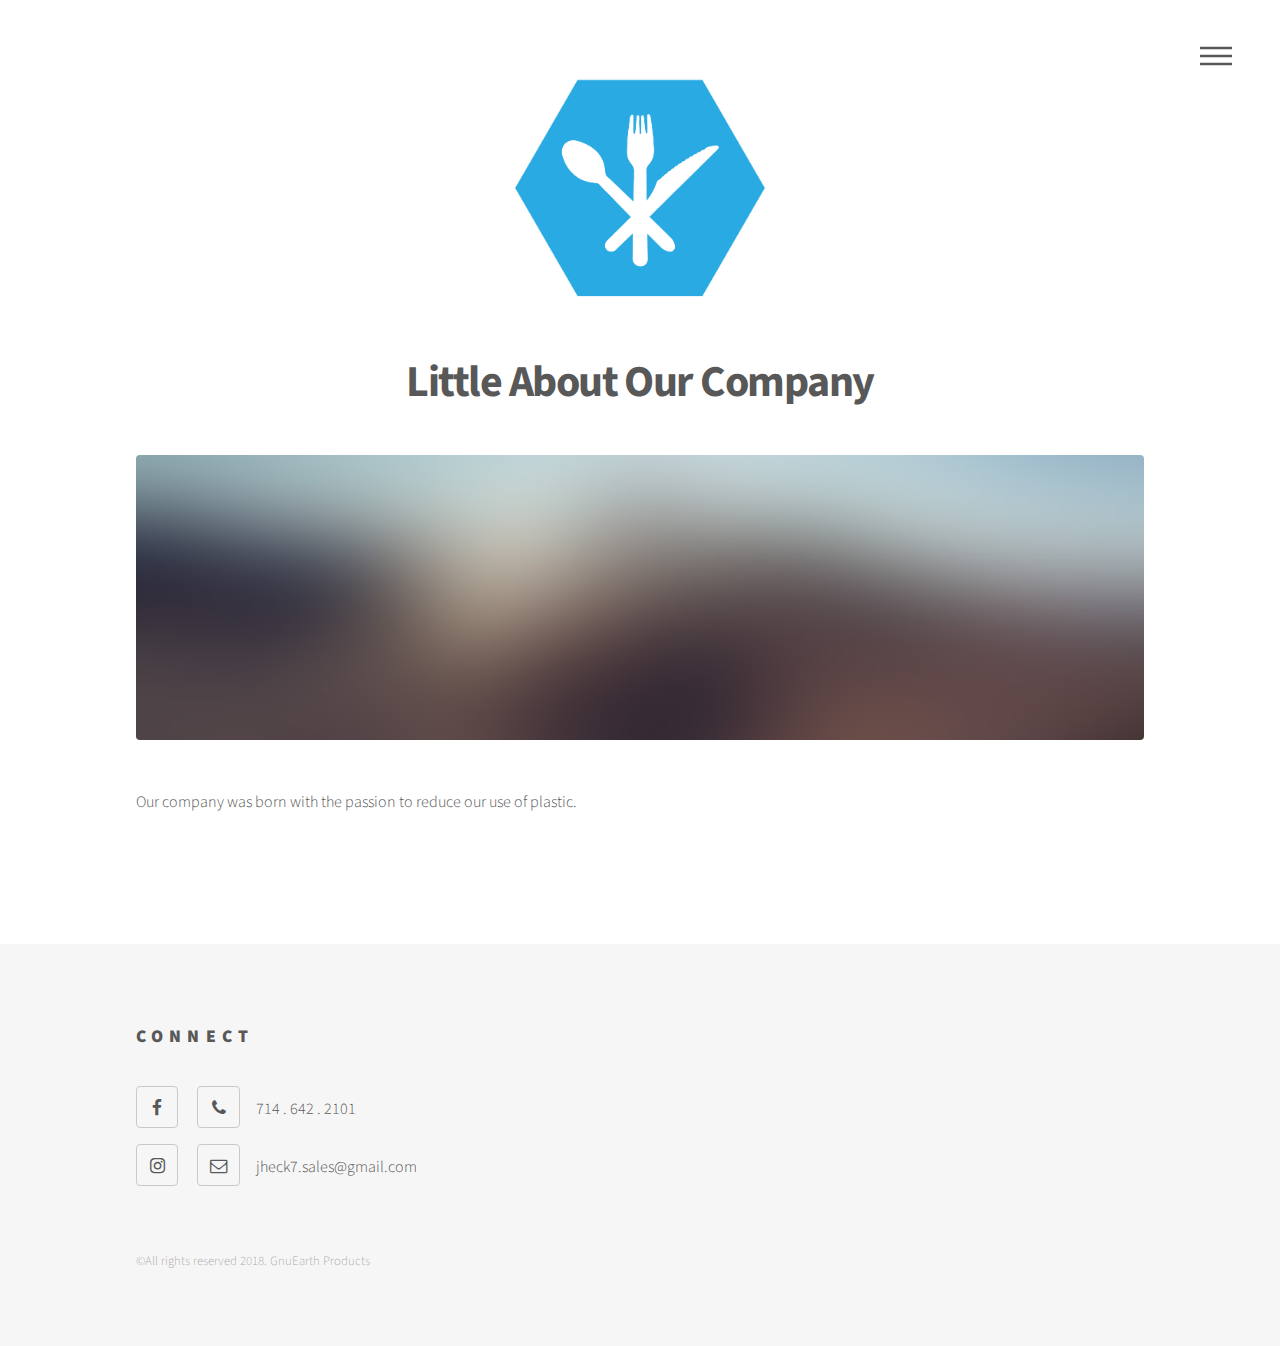
<file: company.html>
<!DOCTYPE HTML>
<!--
	Phantom by HTML5 UP
	html5up.net | @ajlkn
	Free for personal and commercial use under the CCA 3.0 license (html5up.net/license)
-->
<html>
	<head>
		<title>GnuEarth Company Mission</title>
		<meta charset="utf-8" />
		<meta name="viewport" content="width=device-width, initial-scale=1" />
		<!--[if lte IE 8]><script src="assets/js/ie/html5shiv.js"></script><![endif]-->
		<link rel="stylesheet" href="assets/css/main.css" />
		<!--[if lte IE 9]><link rel="stylesheet" href="assets/css/ie9.css" /><![endif]-->
		<!--[if lte IE 8]><link rel="stylesheet" href="assets/css/ie8.css" /><![endif]-->
	</head>
	<body>
		<!-- Wrapper -->
			<div id="wrapper">

				<!-- Header -->
					<header id="header">
						<div class="inner">

							<!-- Logo -->
								<a href="index.html" class="logo">
									<span class="symbol"><img src="images/hex_logo.jpg" alt="" /></span><span class="title"></span>
								</a>

							<!-- Nav -->
								<nav>
									<ul>
										<li><a href="#menu">Menu</a></li>
									</ul>
								</nav>

						</div>
					</header>

				<!-- Menu -->
					<nav id="menu">
						<h2>Menu</h2>
						<ul>
							<li><a href="index.html">Home</a></li>
						</ul>
					</nav>

				<!-- Main -->
					<div id="main">
						<div class="inner">
							<h1>Little About Our Company</h1>
							<span class="image main"><img src="images/pic13.jpg" alt="" /></span>
<p>Our company was born with the passion to reduce our use of plastic.
</p>
						</div>
					</div>

				<!-- Footer -->
					<footer id="footer">
						<div class="inner">

<!-- Form that cannot be used with Github. Code in case I want to reuse it elsewhere...
							<section>
								<h2>Get in touch</h2>
								<form method="post" action="#">
									<div class="field half first">
										<input type="text" name="name" id="name" placeholder="Name" />
									</div>
									<div class="field half">
										<input type="email" name="email" id="email" placeholder="Email" />
									</div>
									<div class="field">
										<textarea name="message" id="message" placeholder="Message"></textarea>
									</div>
									<ul class="actions">
										<li><input type="submit" value="Send" class="special" /></li>
									</ul>
								</form>
							</section><br>
-->
							<section>
								<h2>Connect</h2>
								<ul class="icons">
									<li><a href="#" class="icon style2 fa-facebook"><span class="label">Facebook</span></a></li>
									<li><a href="#" class="icon style2 fa-phone"><span class="label">Phone</span></a></li><li>714 . 642 . 2101</li>
									<br><li><a href="#" class="icon style2 fa-instagram"><span class="label">Instagram</span></a></li>
									<li><a href="#" class="icon style2 fa-envelope-o"><span class="label">Email</span></a></li><li>jheck7.sales@gmail.com</li>
								</ul>
							</section>
							<ul class="copyright">
								<li>&copy;All rights reserved 2018. GnuEarth Products</li>
							</ul>
						</div>
					</footer>

			</div>

		<!-- Scripts -->
			<script src="assets/js/jquery.min.js"></script>
			<script src="assets/js/skel.min.js"></script>
			<script src="assets/js/util.js"></script>
			<!--[if lte IE 8]><script src="assets/js/ie/respond.min.js"></script><![endif]-->
			<script src="assets/js/main.js"></script>

	</body>
</html>
</file>
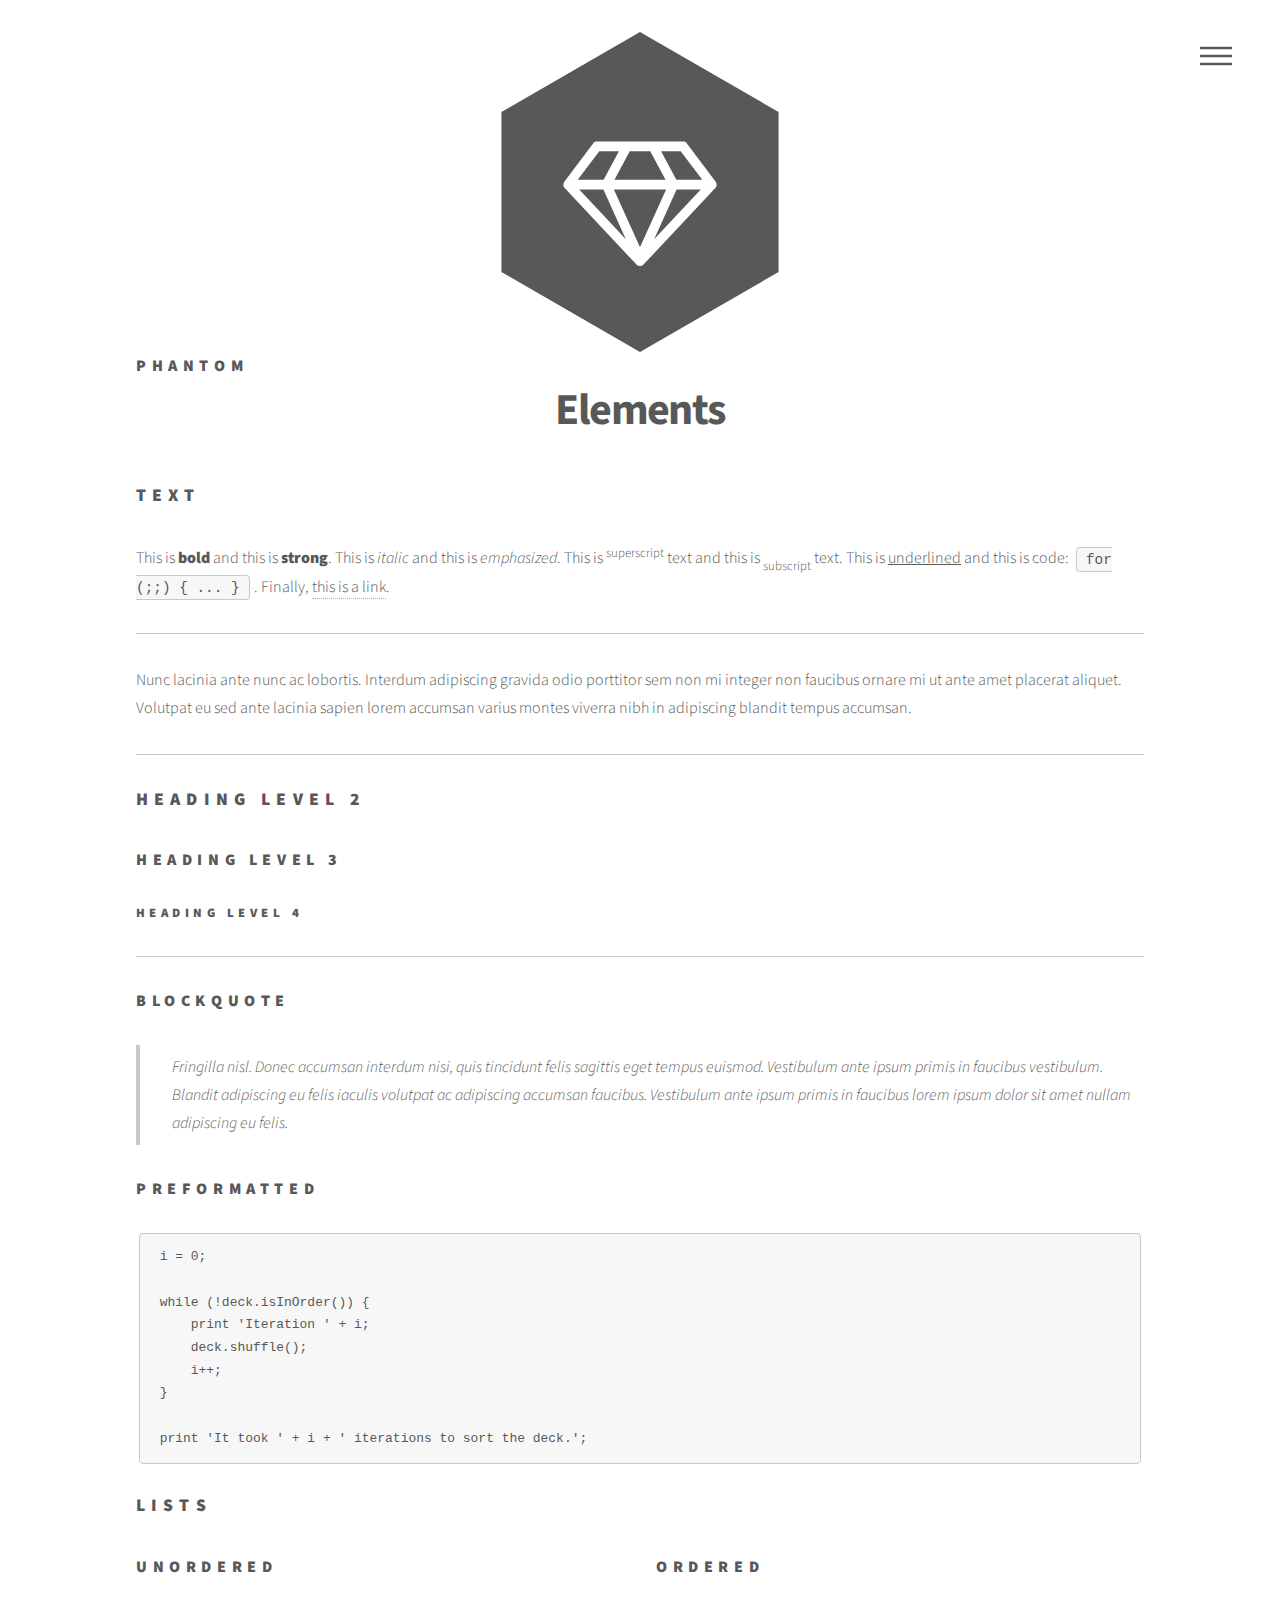
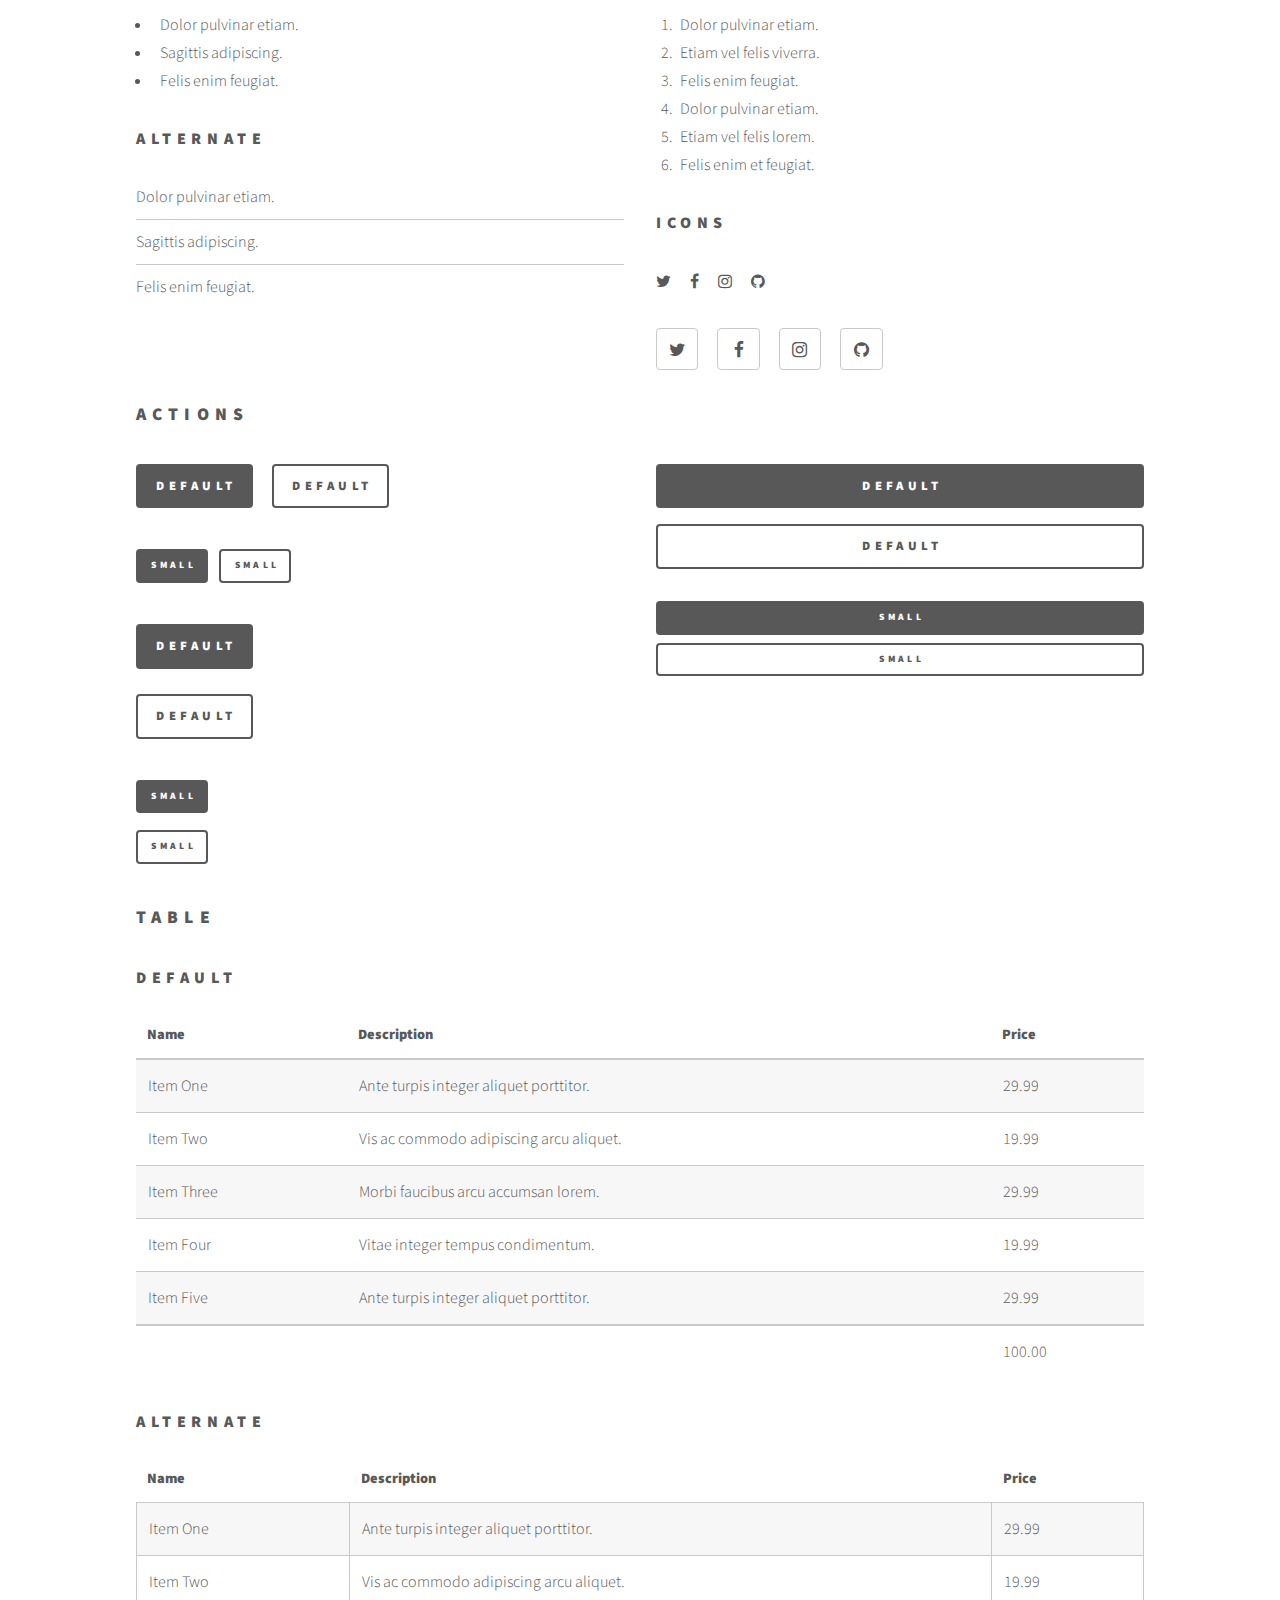
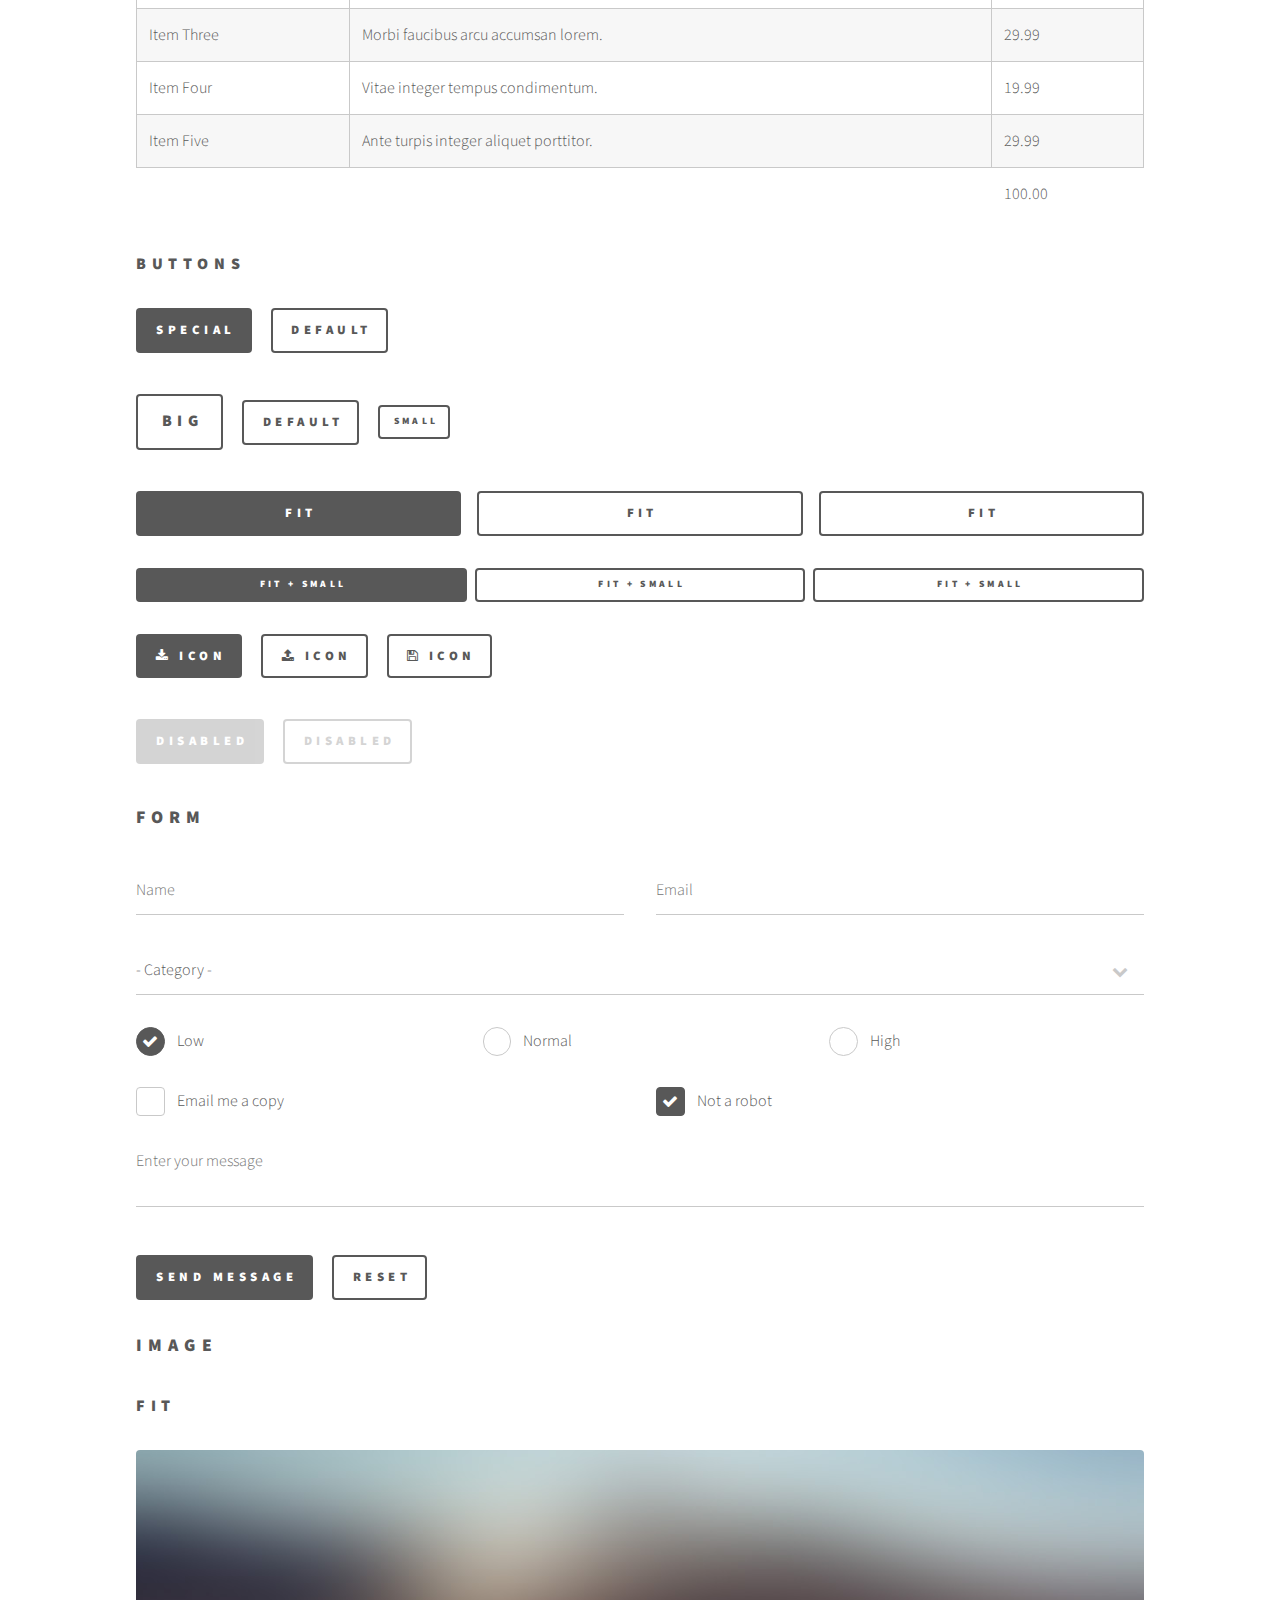
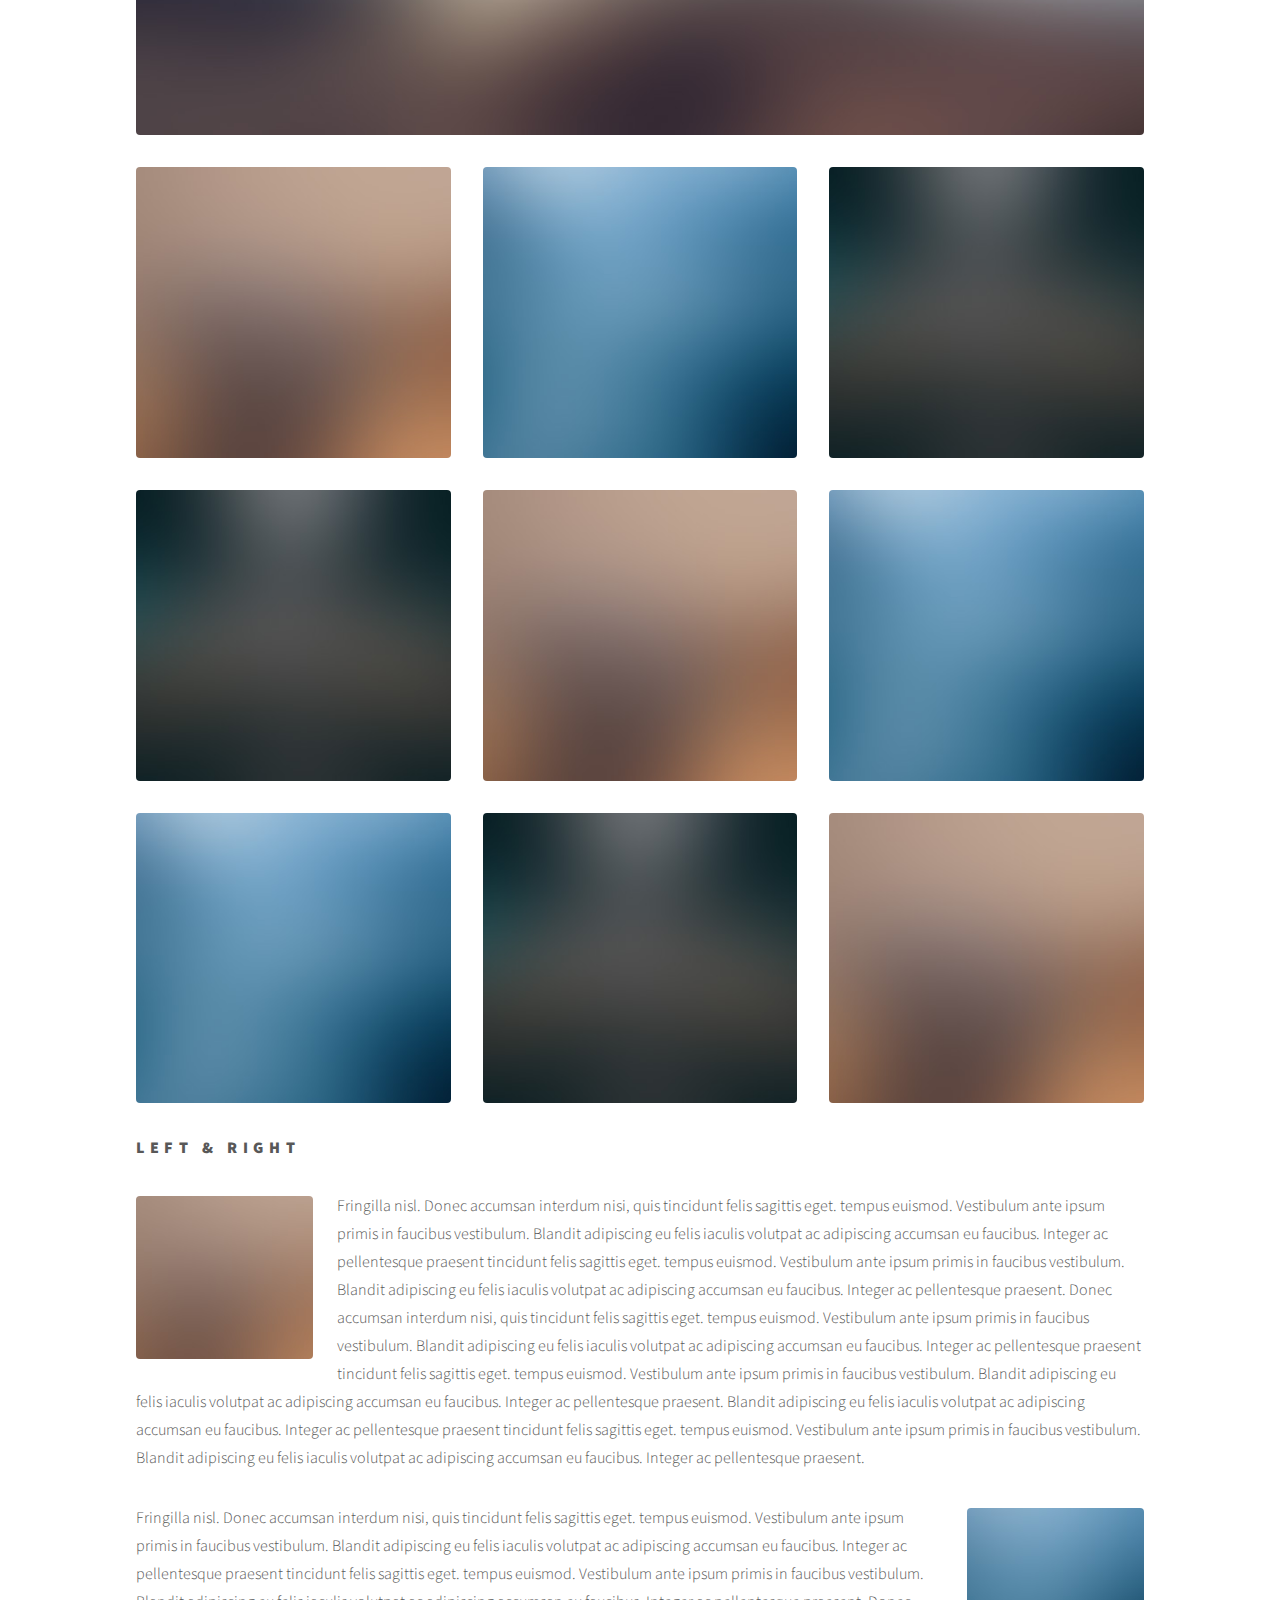
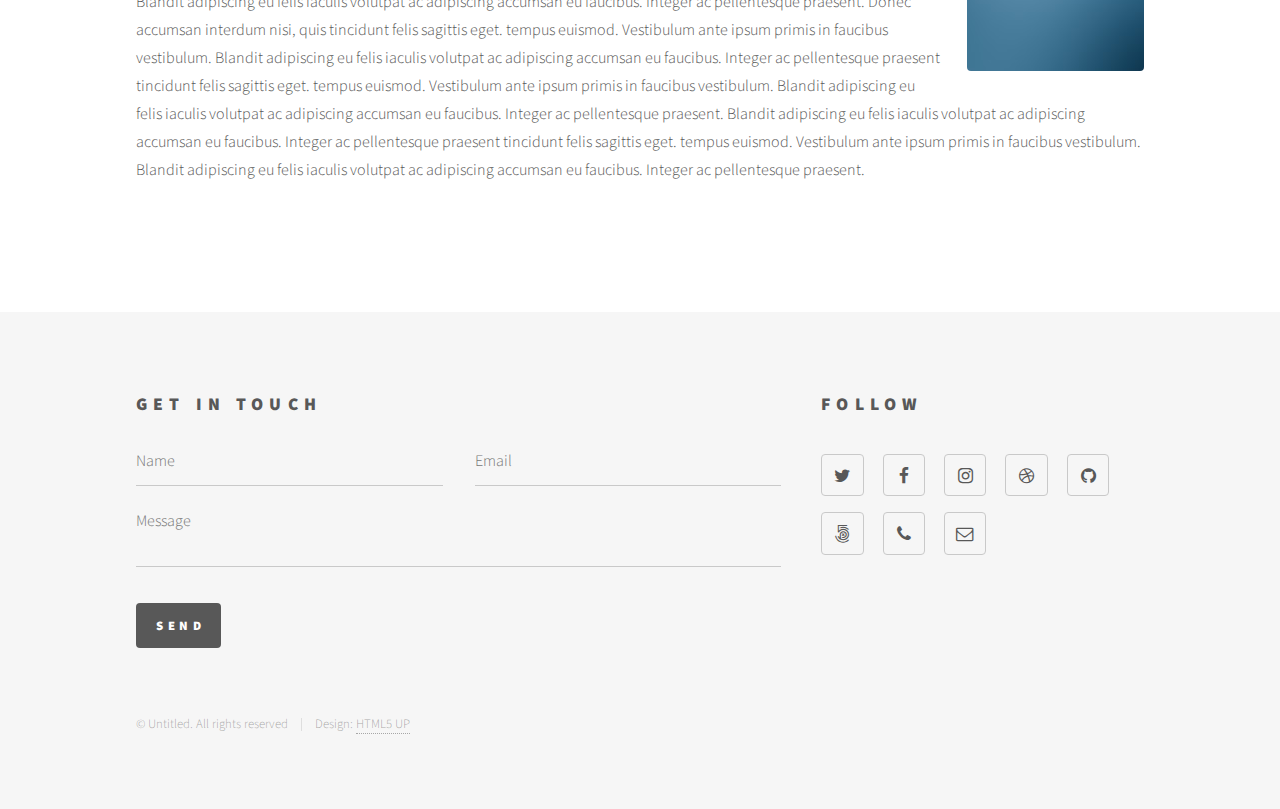
<file: elements.html>
<!DOCTYPE HTML>
<!--
	Phantom by HTML5 UP
	html5up.net | @ajlkn
	Free for personal and commercial use under the CCA 3.0 license (html5up.net/license)
-->
<html>
	<head>
		<title>Elements - Phantom by HTML5 UP</title>
		<meta charset="utf-8" />
		<meta name="viewport" content="width=device-width, initial-scale=1" />
		<!--[if lte IE 8]><script src="assets/js/ie/html5shiv.js"></script><![endif]-->
		<link rel="stylesheet" href="assets/css/main.css" />
		<!--[if lte IE 9]><link rel="stylesheet" href="assets/css/ie9.css" /><![endif]-->
		<!--[if lte IE 8]><link rel="stylesheet" href="assets/css/ie8.css" /><![endif]-->
	</head>
	<body>
		<!-- Wrapper -->
			<div id="wrapper">

				<!-- Header -->
					<header id="header">
						<div class="inner">

							<!-- Logo -->
								<a href="index.html" class="logo">
									<span class="symbol"><img src="images/logo.svg" alt="" /></span><span class="title">Phantom</span>
								</a>

							<!-- Nav -->
								<nav>
									<ul>
										<li><a href="#menu">Menu</a></li>
									</ul>
								</nav>

						</div>
					</header>

				<!-- Menu -->
					<nav id="menu">
						<h2>Menu</h2>
						<ul>
							<li><a href="index.html">Home</a></li>
							<li><a href="generic.html">Ipsum veroeros</a></li>
							<li><a href="generic.html">Tempus etiam</a></li>
							<li><a href="generic.html">Consequat dolor</a></li>
							<li><a href="elements.html">Elements</a></li>
						</ul>
					</nav>

				<!-- Main -->
					<div id="main">
						<div class="inner">
							<h1>Elements</h1>

							<!-- Text -->
								<section>
									<h2>Text</h2>
									<p>This is <b>bold</b> and this is <strong>strong</strong>. This is <i>italic</i> and this is <em>emphasized</em>.
									This is <sup>superscript</sup> text and this is <sub>subscript</sub> text.
									This is <u>underlined</u> and this is code: <code>for (;;) { ... }</code>. Finally, <a href="#">this is a link</a>.</p>
									<hr />
									<p>Nunc lacinia ante nunc ac lobortis. Interdum adipiscing gravida odio porttitor sem non mi integer non faucibus ornare mi ut ante amet placerat aliquet. Volutpat eu sed ante lacinia sapien lorem accumsan varius montes viverra nibh in adipiscing blandit tempus accumsan.</p>
									<hr />
									<h2>Heading Level 2</h2>
									<h3>Heading Level 3</h3>
									<h4>Heading Level 4</h4>
									<hr />
									<h3>Blockquote</h3>
									<blockquote>Fringilla nisl. Donec accumsan interdum nisi, quis tincidunt felis sagittis eget tempus euismod. Vestibulum ante ipsum primis in faucibus vestibulum. Blandit adipiscing eu felis iaculis volutpat ac adipiscing accumsan faucibus. Vestibulum ante ipsum primis in faucibus lorem ipsum dolor sit amet nullam adipiscing eu felis.</blockquote>
									<h3>Preformatted</h3>
									<pre><code>i = 0;

while (!deck.isInOrder()) {
    print 'Iteration ' + i;
    deck.shuffle();
    i++;
}

print 'It took ' + i + ' iterations to sort the deck.';</code></pre>
								</section>

							<!-- Lists -->
								<section>
									<h2>Lists</h2>
									<div class="row">
										<div class="6u 12u$(medium)">
											<h3>Unordered</h3>
											<ul>
												<li>Dolor pulvinar etiam.</li>
												<li>Sagittis adipiscing.</li>
												<li>Felis enim feugiat.</li>
											</ul>
											<h3>Alternate</h3>
											<ul class="alt">
												<li>Dolor pulvinar etiam.</li>
												<li>Sagittis adipiscing.</li>
												<li>Felis enim feugiat.</li>
											</ul>
										</div>
										<div class="6u$ 12u$(medium)">
											<h3>Ordered</h3>
											<ol>
												<li>Dolor pulvinar etiam.</li>
												<li>Etiam vel felis viverra.</li>
												<li>Felis enim feugiat.</li>
												<li>Dolor pulvinar etiam.</li>
												<li>Etiam vel felis lorem.</li>
												<li>Felis enim et feugiat.</li>
											</ol>
											<h3>Icons</h3>
											<ul class="icons">
												<li><a href="#" class="icon style1 fa-twitter"><span class="label">Twitter</span></a></li>
												<li><a href="#" class="icon style1 fa-facebook"><span class="label">Facebook</span></a></li>
												<li><a href="#" class="icon style1 fa-instagram"><span class="label">Instagram</span></a></li>
												<li><a href="#" class="icon style1 fa-github"><span class="label">Github</span></a></li>
											</ul>
											<ul class="icons">
												<li><a href="#" class="icon style2 fa-twitter"><span class="label">Twitter</span></a></li>
												<li><a href="#" class="icon style2 fa-facebook"><span class="label">Facebook</span></a></li>
												<li><a href="#" class="icon style2 fa-instagram"><span class="label">Instagram</span></a></li>
												<li><a href="#" class="icon style2 fa-github"><span class="label">Github</span></a></li>
											</ul>
										</div>
									</div>
									<h2>Actions</h2>
									<div class="row">
										<div class="6u 12u$(medium)">
											<ul class="actions">
												<li><a href="#" class="button special">Default</a></li>
												<li><a href="#" class="button">Default</a></li>
											</ul>
											<ul class="actions small">
												<li><a href="#" class="button special small">Small</a></li>
												<li><a href="#" class="button small">Small</a></li>
											</ul>
											<ul class="actions vertical">
												<li><a href="#" class="button special">Default</a></li>
												<li><a href="#" class="button">Default</a></li>
											</ul>
											<ul class="actions vertical small">
												<li><a href="#" class="button special small">Small</a></li>
												<li><a href="#" class="button small">Small</a></li>
											</ul>
										</div>
										<div class="6u 12u$(medium)">
											<ul class="actions vertical">
												<li><a href="#" class="button special fit">Default</a></li>
												<li><a href="#" class="button fit">Default</a></li>
											</ul>
											<ul class="actions vertical small">
												<li><a href="#" class="button special small fit">Small</a></li>
												<li><a href="#" class="button small fit">Small</a></li>
											</ul>
										</div>
									</div>
								</section>

							<!-- Table -->
								<section>
									<h2>Table</h2>
									<h3>Default</h3>
									<div class="table-wrapper">
										<table>
											<thead>
												<tr>
													<th>Name</th>
													<th>Description</th>
													<th>Price</th>
												</tr>
											</thead>
											<tbody>
												<tr>
													<td>Item One</td>
													<td>Ante turpis integer aliquet porttitor.</td>
													<td>29.99</td>
												</tr>
												<tr>
													<td>Item Two</td>
													<td>Vis ac commodo adipiscing arcu aliquet.</td>
													<td>19.99</td>
												</tr>
												<tr>
													<td>Item Three</td>
													<td> Morbi faucibus arcu accumsan lorem.</td>
													<td>29.99</td>
												</tr>
												<tr>
													<td>Item Four</td>
													<td>Vitae integer tempus condimentum.</td>
													<td>19.99</td>
												</tr>
												<tr>
													<td>Item Five</td>
													<td>Ante turpis integer aliquet porttitor.</td>
													<td>29.99</td>
												</tr>
											</tbody>
											<tfoot>
												<tr>
													<td colspan="2"></td>
													<td>100.00</td>
												</tr>
											</tfoot>
										</table>
									</div>

									<h3>Alternate</h3>
									<div class="table-wrapper">
										<table class="alt">
											<thead>
												<tr>
													<th>Name</th>
													<th>Description</th>
													<th>Price</th>
												</tr>
											</thead>
											<tbody>
												<tr>
													<td>Item One</td>
													<td>Ante turpis integer aliquet porttitor.</td>
													<td>29.99</td>
												</tr>
												<tr>
													<td>Item Two</td>
													<td>Vis ac commodo adipiscing arcu aliquet.</td>
													<td>19.99</td>
												</tr>
												<tr>
													<td>Item Three</td>
													<td> Morbi faucibus arcu accumsan lorem.</td>
													<td>29.99</td>
												</tr>
												<tr>
													<td>Item Four</td>
													<td>Vitae integer tempus condimentum.</td>
													<td>19.99</td>
												</tr>
												<tr>
													<td>Item Five</td>
													<td>Ante turpis integer aliquet porttitor.</td>
													<td>29.99</td>
												</tr>
											</tbody>
											<tfoot>
												<tr>
													<td colspan="2"></td>
													<td>100.00</td>
												</tr>
											</tfoot>
										</table>
									</div>
								</section>

							<!-- Buttons -->
								<section>
									<h3>Buttons</h3>
									<ul class="actions">
										<li><a href="#" class="button special">Special</a></li>
										<li><a href="#" class="button">Default</a></li>
									</ul>
									<ul class="actions">
										<li><a href="#" class="button big">Big</a></li>
										<li><a href="#" class="button">Default</a></li>
										<li><a href="#" class="button small">Small</a></li>
									</ul>
									<ul class="actions fit">
										<li><a href="#" class="button special fit">Fit</a></li>
										<li><a href="#" class="button fit">Fit</a></li>
										<li><a href="#" class="button fit">Fit</a></li>
									</ul>
									<ul class="actions fit small">
										<li><a href="#" class="button special fit small">Fit + Small</a></li>
										<li><a href="#" class="button fit small">Fit + Small</a></li>
										<li><a href="#" class="button fit small">Fit + Small</a></li>
									</ul>
									<ul class="actions">
										<li><a href="#" class="button special icon fa-download">Icon</a></li>
										<li><a href="#" class="button icon fa-upload">Icon</a></li>
										<li><a href="#" class="button icon fa-save">Icon</a></li>
									</ul>
									<ul class="actions">
										<li><span class="button special disabled">Disabled</span></li>
										<li><span class="button disabled">Disabled</span></li>
									</ul>
								</section>

							<!-- Form -->
								<section>
									<h2>Form</h2>
									<form method="post" action="#">
										<div class="row uniform">
											<div class="6u 12u$(xsmall)">
												<input type="text" name="demo-name" id="demo-name" value="" placeholder="Name" />
											</div>
											<div class="6u$ 12u$(xsmall)">
												<input type="email" name="demo-email" id="demo-email" value="" placeholder="Email" />
											</div>
											<div class="12u$">
												<div class="select-wrapper">
													<select name="demo-category" id="demo-category">
														<option value="">- Category -</option>
														<option value="1">Manufacturing</option>
														<option value="1">Shipping</option>
														<option value="1">Administration</option>
														<option value="1">Human Resources</option>
													</select>
												</div>
											</div>
											<div class="4u 12u$(small)">
												<input type="radio" id="demo-priority-low" name="demo-priority" checked>
												<label for="demo-priority-low">Low</label>
											</div>
											<div class="4u 12u$(small)">
												<input type="radio" id="demo-priority-normal" name="demo-priority">
												<label for="demo-priority-normal">Normal</label>
											</div>
											<div class="4u$ 12u$(small)">
												<input type="radio" id="demo-priority-high" name="demo-priority">
												<label for="demo-priority-high">High</label>
											</div>
											<div class="6u 12u$(small)">
												<input type="checkbox" id="demo-copy" name="demo-copy">
												<label for="demo-copy">Email me a copy</label>
											</div>
											<div class="6u$ 12u$(small)">
												<input type="checkbox" id="demo-human" name="demo-human" checked>
												<label for="demo-human">Not a robot</label>
											</div>
											<div class="12u$">
												<textarea name="demo-message" id="demo-message" placeholder="Enter your message" rows="6"></textarea>
											</div>
											<div class="12u$">
												<ul class="actions">
													<li><input type="submit" value="Send Message" class="special" /></li>
													<li><input type="reset" value="Reset" /></li>
												</ul>
											</div>
										</div>
									</form>
								</section>

							<!-- Image -->
								<section>
									<h2>Image</h2>
									<h3>Fit</h3>
									<div class="box alt">
										<div class="row uniform">
											<div class="12u$"><span class="image fit"><img src="images/pic13.jpg" alt="" /></span></div>
											<div class="4u"><span class="image fit"><img src="images/pic01.jpg" alt="" /></span></div>
											<div class="4u"><span class="image fit"><img src="images/pic02.jpg" alt="" /></span></div>
											<div class="4u$"><span class="image fit"><img src="images/pic03.jpg" alt="" /></span></div>
											<div class="4u"><span class="image fit"><img src="images/pic03.jpg" alt="" /></span></div>
											<div class="4u"><span class="image fit"><img src="images/pic01.jpg" alt="" /></span></div>
											<div class="4u$"><span class="image fit"><img src="images/pic02.jpg" alt="" /></span></div>
											<div class="4u"><span class="image fit"><img src="images/pic02.jpg" alt="" /></span></div>
											<div class="4u"><span class="image fit"><img src="images/pic03.jpg" alt="" /></span></div>
											<div class="4u$"><span class="image fit"><img src="images/pic01.jpg" alt="" /></span></div>
										</div>
									</div>
									<h3>Left &amp; Right</h3>
									<p><span class="image left"><img src="images/pic14.jpg" alt="" /></span>Fringilla nisl. Donec accumsan interdum nisi, quis tincidunt felis sagittis eget. tempus euismod. Vestibulum ante ipsum primis in faucibus vestibulum. Blandit adipiscing eu felis iaculis volutpat ac adipiscing accumsan eu faucibus. Integer ac pellentesque praesent tincidunt felis sagittis eget. tempus euismod. Vestibulum ante ipsum primis in faucibus vestibulum. Blandit adipiscing eu felis iaculis volutpat ac adipiscing accumsan eu faucibus. Integer ac pellentesque praesent. Donec accumsan interdum nisi, quis tincidunt felis sagittis eget. tempus euismod. Vestibulum ante ipsum primis in faucibus vestibulum. Blandit adipiscing eu felis iaculis volutpat ac adipiscing accumsan eu faucibus. Integer ac pellentesque praesent tincidunt felis sagittis eget. tempus euismod. Vestibulum ante ipsum primis in faucibus vestibulum. Blandit adipiscing eu felis iaculis volutpat ac adipiscing accumsan eu faucibus. Integer ac pellentesque praesent. Blandit adipiscing eu felis iaculis volutpat ac adipiscing accumsan eu faucibus. Integer ac pellentesque praesent tincidunt felis sagittis eget. tempus euismod. Vestibulum ante ipsum primis in faucibus vestibulum. Blandit adipiscing eu felis iaculis volutpat ac adipiscing accumsan eu faucibus. Integer ac pellentesque praesent.</p>
									<p><span class="image right"><img src="images/pic15.jpg" alt="" /></span>Fringilla nisl. Donec accumsan interdum nisi, quis tincidunt felis sagittis eget. tempus euismod. Vestibulum ante ipsum primis in faucibus vestibulum. Blandit adipiscing eu felis iaculis volutpat ac adipiscing accumsan eu faucibus. Integer ac pellentesque praesent tincidunt felis sagittis eget. tempus euismod. Vestibulum ante ipsum primis in faucibus vestibulum. Blandit adipiscing eu felis iaculis volutpat ac adipiscing accumsan eu faucibus. Integer ac pellentesque praesent. Donec accumsan interdum nisi, quis tincidunt felis sagittis eget. tempus euismod. Vestibulum ante ipsum primis in faucibus vestibulum. Blandit adipiscing eu felis iaculis volutpat ac adipiscing accumsan eu faucibus. Integer ac pellentesque praesent tincidunt felis sagittis eget. tempus euismod. Vestibulum ante ipsum primis in faucibus vestibulum. Blandit adipiscing eu felis iaculis volutpat ac adipiscing accumsan eu faucibus. Integer ac pellentesque praesent. Blandit adipiscing eu felis iaculis volutpat ac adipiscing accumsan eu faucibus. Integer ac pellentesque praesent tincidunt felis sagittis eget. tempus euismod. Vestibulum ante ipsum primis in faucibus vestibulum. Blandit adipiscing eu felis iaculis volutpat ac adipiscing accumsan eu faucibus. Integer ac pellentesque praesent.</p>
								</section>

						</div>
					</div>

				<!-- Footer -->
					<footer id="footer">
						<div class="inner">
							<section>
								<h2>Get in touch</h2>
								<form method="post" action="#">
									<div class="field half first">
										<input type="text" name="name" id="name" placeholder="Name" />
									</div>
									<div class="field half">
										<input type="email" name="email" id="email" placeholder="Email" />
									</div>
									<div class="field">
										<textarea name="message" id="message" placeholder="Message"></textarea>
									</div>
									<ul class="actions">
										<li><input type="submit" value="Send" class="special" /></li>
									</ul>
								</form>
							</section>
							<section>
								<h2>Follow</h2>
								<ul class="icons">
									<li><a href="#" class="icon style2 fa-twitter"><span class="label">Twitter</span></a></li>
									<li><a href="#" class="icon style2 fa-facebook"><span class="label">Facebook</span></a></li>
									<li><a href="#" class="icon style2 fa-instagram"><span class="label">Instagram</span></a></li>
									<li><a href="#" class="icon style2 fa-dribbble"><span class="label">Dribbble</span></a></li>
									<li><a href="#" class="icon style2 fa-github"><span class="label">GitHub</span></a></li>
									<li><a href="#" class="icon style2 fa-500px"><span class="label">500px</span></a></li>
									<li><a href="#" class="icon style2 fa-phone"><span class="label">Phone</span></a></li>
									<li><a href="#" class="icon style2 fa-envelope-o"><span class="label">Email</span></a></li>
								</ul>
							</section>
							<ul class="copyright">
								<li>&copy; Untitled. All rights reserved</li><li>Design: <a href="http://html5up.net">HTML5 UP</a></li>
							</ul>
						</div>
					</footer>

			</div>

		<!-- Scripts -->
			<script src="assets/js/jquery.min.js"></script>
			<script src="assets/js/skel.min.js"></script>
			<script src="assets/js/util.js"></script>
			<!--[if lte IE 8]><script src="assets/js/ie/respond.min.js"></script><![endif]-->
			<script src="assets/js/main.js"></script>

	</body>
</html>
</file>
<file: assets/css/ie9.css>
/*
	Phantom by HTML5 UP
	html5up.net | @ajlkn
	Free for personal and commercial use under the CCA 3.0 license (html5up.net/license)
*/

/* Tiles */

	.tiles:after {
		content: '';
		display: block;
		clear: both;
	}

	.tiles article {
		float: left;
	}

		.tiles article > a {
			padding-top: 50%;
			margin-top: -1.75em;
		}

		body:not(.is-touch) .tiles article:hover > .image {
			-moz-transform: none;
			-webkit-transform: none;
			-ms-transform: none;
			transform: none;
		}

/* Footer */

	#footer > .inner section {
		float: left;
	}

	#footer > .inner .copyright {
		clear: both;
		padding-top: 4em;
	}
</file>
<file: assets/css/ie8.css>
/*
	Phantom by HTML5 UP
	html5up.net | @ajlkn
	Free for personal and commercial use under the CCA 3.0 license (html5up.net/license)
*/

/* Form */

	form .field {
		float: none !important;
		width: 100% !important;
		padding-left: 0 !important;
	}

/* Button */

	input[type="submit"],
	input[type="reset"],
	input[type="button"],
	button,
	.button {
		border: solid 2px #585858 !important;
	}

		input[type="submit"]:hover,
		input[type="reset"]:hover,
		input[type="button"]:hover,
		button:hover,
		.button:hover {
			border-color: #f2849e !important;
		}

		input[type="submit"].special,
		input[type="reset"].special,
		input[type="button"].special,
		button.special,
		.button.special {
			border: none !important;
		}

/* Tiles */

	.tiles article > .image:before, .tiles article > .image:after {
		display: none;
	}

/* Header */

	#header .logo .symbol {
		display: none;
	}

	#header nav ul li a[href="#menu"] {
		text-indent: 0;
		width: auto;
		font-size: 0.8em;
	}

		#header nav ul li a[href="#menu"]:before, #header nav ul li a[href="#menu"]:after {
			display: none;
		}

/* Footer */

	#footer > .inner section {
		width: 50%;
		margin-left: 3em;
	}

		#footer > .inner section:first-child {
			margin-left: 0;
			width: 40%;
		}
</file>
<file: assets/css/main.css>
@import url(font-awesome.min.css);
@import url("https://fonts.googleapis.com/css?family=Source+Sans+Pro:300,700,900");
/*
	Phantom by HTML5 UP
	html5up.net | @ajlkn
	Free for personal and commercial use under the CCA 3.0 license (html5up.net/license)
*/

/* Reset */

html, body, div, span, applet, object, iframe, h1, h2, h3, h4, h5, h6, p, blockquote, pre, a, abbr, acronym, address, big, cite, code, del, dfn, em, img, ins, kbd, q, s, samp, small, strike, strong, sub, sup, tt, var, b, u, i, center, dl, dt, dd, ol, ul, li, fieldset, form, label, legend, table, caption, tbody, tfoot, thead, tr, th, td, article, aside, canvas, details, embed, figure, figcaption, footer, header, hgroup, menu, nav, output, ruby, section, summary, time, mark, audio, video {
  margin: 0;
  padding: 0;
  border: 0;
  font-size: 100%;
  font: inherit;
  vertical-align: baseline;
}

article, aside, details, figcaption, figure, footer, header, hgroup, menu, nav, section {
  display: block;
}

body {
  line-height: 1;
}

ol, ul {
  list-style: none;
}

blockquote, q {
  quotes: none;
}

blockquote:before, blockquote:after, q:before, q:after {
  content: '';
  content: none;
}

table {
  border-collapse: collapse;
  border-spacing: 0;
}

body {
  -webkit-text-size-adjust: none;
}

/* Box Model */

*, *:before, *:after {
  -moz-box-sizing: border-box;
  -webkit-box-sizing: border-box;
  box-sizing: border-box;
}

/* Grid */

.row {
  border-bottom: solid 1px transparent;
  -moz-box-sizing: border-box;
  -webkit-box-sizing: border-box;
  box-sizing: border-box;
}

.row>* {
  float: left;
  -moz-box-sizing: border-box;
  -webkit-box-sizing: border-box;
  box-sizing: border-box;
}

.row:after, .row:before {
  content: '';
  display: block;
  clear: both;
  height: 0;
}

.row.uniform>*> :first-child {
  margin-top: 0;
}

.row.uniform>*> :last-child {
  margin-bottom: 0;
}

.row.\30 \25>* {
  padding: 0 0 0 0em;
}

.row.\30 \25 {
  margin: 0 0 -1px 0em;
}

.row.uniform.\30 \25>* {
  padding: 0em 0 0 0em;
}

.row.uniform.\30 \25 {
  margin: 0em 0 -1px 0em;
}

.row>* {
  padding: 0 0 0 2em;
}

.row {
  margin: 0 0 -1px -2em;
}

.row.uniform>* {
  padding: 2em 0 0 2em;
}

.row.uniform {
  margin: -2em 0 -1px -2em;
}

.row.\32 00\25>* {
  padding: 0 0 0 4em;
}

.row.\32 00\25 {
  margin: 0 0 -1px -4em;
}

.row.uniform.\32 00\25>* {
  padding: 4em 0 0 4em;
}

.row.uniform.\32 00\25 {
  margin: -4em 0 -1px -4em;
}

.row.\31 50\25>* {
  padding: 0 0 0 3em;
}

.row.\31 50\25 {
  margin: 0 0 -1px -3em;
}

.row.uniform.\31 50\25>* {
  padding: 3em 0 0 3em;
}

.row.uniform.\31 50\25 {
  margin: -3em 0 -1px -3em;
}

.row.\35 0\25>* {
  padding: 0 0 0 1em;
}

.row.\35 0\25 {
  margin: 0 0 -1px -1em;
}

.row.uniform.\35 0\25>* {
  padding: 1em 0 0 1em;
}

.row.uniform.\35 0\25 {
  margin: -1em 0 -1px -1em;
}

.row.\32 5\25>* {
  padding: 0 0 0 0.5em;
}

.row.\32 5\25 {
  margin: 0 0 -1px -0.5em;
}

.row.uniform.\32 5\25>* {
  padding: 0.5em 0 0 0.5em;
}

.row.uniform.\32 5\25 {
  margin: -0.5em 0 -1px -0.5em;
}

.\31 2u, .\31 2u\24 {
  width: 100%;
  clear: none;
  margin-left: 0;
}

.\31 1u, .\31 1u\24 {
  width: 91.6666666667%;
  clear: none;
  margin-left: 0;
}

.\31 0u, .\31 0u\24 {
  width: 83.3333333333%;
  clear: none;
  margin-left: 0;
}

.\39 u, .\39 u\24 {
  width: 75%;
  clear: none;
  margin-left: 0;
}

.\38 u, .\38 u\24 {
  width: 66.6666666667%;
  clear: none;
  margin-left: 0;
}

.\37 u, .\37 u\24 {
  width: 58.3333333333%;
  clear: none;
  margin-left: 0;
}

.\36 u, .\36 u\24 {
  width: 50%;
  clear: none;
  margin-left: 0;
}

.\35 u, .\35 u\24 {
  width: 41.6666666667%;
  clear: none;
  margin-left: 0;
}

.\34 u, .\34 u\24 {
  width: 33.3333333333%;
  clear: none;
  margin-left: 0;
}

.\33 u, .\33 u\24 {
  width: 25%;
  clear: none;
  margin-left: 0;
}

.\32 u, .\32 u\24 {
  width: 16.6666666667%;
  clear: none;
  margin-left: 0;
}

.\31 u, .\31 u\24 {
  width: 8.3333333333%;
  clear: none;
  margin-left: 0;
}

.\31 2u\24+*, .\31 1u\24+*, .\31 0u\24+*, .\39 u\24+*, .\38 u\24+*, .\37 u\24+*, .\36 u\24+*, .\35 u\24+*, .\34 u\24+*, .\33 u\24+*, .\32 u\24+*, .\31 u\24+* {
  clear: left;
}

.\-11u {
  margin-left: 91.66667%;
}

.\-10u {
  margin-left: 83.33333%;
}

.\-9u {
  margin-left: 75%;
}

.\-8u {
  margin-left: 66.66667%;
}

.\-7u {
  margin-left: 58.33333%;
}

.\-6u {
  margin-left: 50%;
}

.\-5u {
  margin-left: 41.66667%;
}

.\-4u {
  margin-left: 33.33333%;
}

.\-3u {
  margin-left: 25%;
}

.\-2u {
  margin-left: 16.66667%;
}

.\-1u {
  margin-left: 8.33333%;
}

@media screen and (max-width: 1680px) {
  .row>* {
    padding: 0 0 0 2em;
  }
  .row {
    margin: 0 0 -1px -2em;
  }
  .row.uniform>* {
    padding: 2em 0 0 2em;
  }
  .row.uniform {
    margin: -2em 0 -1px -2em;
  }
  .row.\32 00\25>* {
    padding: 0 0 0 4em;
  }
  .row.\32 00\25 {
    margin: 0 0 -1px -4em;
  }
  .row.uniform.\32 00\25>* {
    padding: 4em 0 0 4em;
  }
  .row.uniform.\32 00\25 {
    margin: -4em 0 -1px -4em;
  }
  .row.\31 50\25>* {
    padding: 0 0 0 3em;
  }
  .row.\31 50\25 {
    margin: 0 0 -1px -3em;
  }
  .row.uniform.\31 50\25>* {
    padding: 3em 0 0 3em;
  }
  .row.uniform.\31 50\25 {
    margin: -3em 0 -1px -3em;
  }
  .row.\35 0\25>* {
    padding: 0 0 0 1em;
  }
  .row.\35 0\25 {
    margin: 0 0 -1px -1em;
  }
  .row.uniform.\35 0\25>* {
    padding: 1em 0 0 1em;
  }
  .row.uniform.\35 0\25 {
    margin: -1em 0 -1px -1em;
  }
  .row.\32 5\25>* {
    padding: 0 0 0 0.5em;
  }
  .row.\32 5\25 {
    margin: 0 0 -1px -0.5em;
  }
  .row.uniform.\32 5\25>* {
    padding: 0.5em 0 0 0.5em;
  }
  .row.uniform.\32 5\25 {
    margin: -0.5em 0 -1px -0.5em;
  }
  .\31 2u\28xlarge\29, .\31 2u\24\28xlarge\29 {
    width: 100%;
    clear: none;
    margin-left: 0;
  }
  .\31 1u\28xlarge\29, .\31 1u\24\28xlarge\29 {
    width: 91.6666666667%;
    clear: none;
    margin-left: 0;
  }
  .\31 0u\28xlarge\29, .\31 0u\24\28xlarge\29 {
    width: 83.3333333333%;
    clear: none;
    margin-left: 0;
  }
  .\39 u\28xlarge\29, .\39 u\24\28xlarge\29 {
    width: 75%;
    clear: none;
    margin-left: 0;
  }
  .\38 u\28xlarge\29, .\38 u\24\28xlarge\29 {
    width: 66.6666666667%;
    clear: none;
    margin-left: 0;
  }
  .\37 u\28xlarge\29, .\37 u\24\28xlarge\29 {
    width: 58.3333333333%;
    clear: none;
    margin-left: 0;
  }
  .\36 u\28xlarge\29, .\36 u\24\28xlarge\29 {
    width: 50%;
    clear: none;
    margin-left: 0;
  }
  .\35 u\28xlarge\29, .\35 u\24\28xlarge\29 {
    width: 41.6666666667%;
    clear: none;
    margin-left: 0;
  }
  .\34 u\28xlarge\29, .\34 u\24\28xlarge\29 {
    width: 33.3333333333%;
    clear: none;
    margin-left: 0;
  }
  .\33 u\28xlarge\29, .\33 u\24\28xlarge\29 {
    width: 25%;
    clear: none;
    margin-left: 0;
  }
  .\32 u\28xlarge\29, .\32 u\24\28xlarge\29 {
    width: 16.6666666667%;
    clear: none;
    margin-left: 0;
  }
  .\31 u\28xlarge\29, .\31 u\24\28xlarge\29 {
    width: 8.3333333333%;
    clear: none;
    margin-left: 0;
  }
  .\31 2u\24\28xlarge\29+*, .\31 1u\24\28xlarge\29+*, .\31 0u\24\28xlarge\29+*, .\39 u\24\28xlarge\29+*, .\38 u\24\28xlarge\29+*, .\37 u\24\28xlarge\29+*, .\36 u\24\28xlarge\29+*, .\35 u\24\28xlarge\29+*, .\34 u\24\28xlarge\29+*, .\33 u\24\28xlarge\29+*, .\32 u\24\28xlarge\29+*, .\31 u\24\28xlarge\29+* {
    clear: left;
  }
  .\-11u\28xlarge\29 {
    margin-left: 91.66667%;
  }
  .\-10u\28xlarge\29 {
    margin-left: 83.33333%;
  }
  .\-9u\28xlarge\29 {
    margin-left: 75%;
  }
  .\-8u\28xlarge\29 {
    margin-left: 66.66667%;
  }
  .\-7u\28xlarge\29 {
    margin-left: 58.33333%;
  }
  .\-6u\28xlarge\29 {
    margin-left: 50%;
  }
  .\-5u\28xlarge\29 {
    margin-left: 41.66667%;
  }
  .\-4u\28xlarge\29 {
    margin-left: 33.33333%;
  }
  .\-3u\28xlarge\29 {
    margin-left: 25%;
  }
  .\-2u\28xlarge\29 {
    margin-left: 16.66667%;
  }
  .\-1u\28xlarge\29 {
    margin-left: 8.33333%;
  }
}

@media screen and (max-width: 1280px) {
  .row>* {
    padding: 0 0 0 2em;
  }
  .row {
    margin: 0 0 -1px -2em;
  }
  .row.uniform>* {
    padding: 2em 0 0 2em;
  }
  .row.uniform {
    margin: -2em 0 -1px -2em;
  }
  .row.\32 00\25>* {
    padding: 0 0 0 4em;
  }
  .row.\32 00\25 {
    margin: 0 0 -1px -4em;
  }
  .row.uniform.\32 00\25>* {
    padding: 4em 0 0 4em;
  }
  .row.uniform.\32 00\25 {
    margin: -4em 0 -1px -4em;
  }
  .row.\31 50\25>* {
    padding: 0 0 0 3em;
  }
  .row.\31 50\25 {
    margin: 0 0 -1px -3em;
  }
  .row.uniform.\31 50\25>* {
    padding: 3em 0 0 3em;
  }
  .row.uniform.\31 50\25 {
    margin: -3em 0 -1px -3em;
  }
  .row.\35 0\25>* {
    padding: 0 0 0 1em;
  }
  .row.\35 0\25 {
    margin: 0 0 -1px -1em;
  }
  .row.uniform.\35 0\25>* {
    padding: 1em 0 0 1em;
  }
  .row.uniform.\35 0\25 {
    margin: -1em 0 -1px -1em;
  }
  .row.\32 5\25>* {
    padding: 0 0 0 0.5em;
  }
  .row.\32 5\25 {
    margin: 0 0 -1px -0.5em;
  }
  .row.uniform.\32 5\25>* {
    padding: 0.5em 0 0 0.5em;
  }
  .row.uniform.\32 5\25 {
    margin: -0.5em 0 -1px -0.5em;
  }
  .\31 2u\28large\29, .\31 2u\24\28large\29 {
    width: 100%;
    clear: none;
    margin-left: 0;
  }
  .\31 1u\28large\29, .\31 1u\24\28large\29 {
    width: 91.6666666667%;
    clear: none;
    margin-left: 0;
  }
  .\31 0u\28large\29, .\31 0u\24\28large\29 {
    width: 83.3333333333%;
    clear: none;
    margin-left: 0;
  }
  .\39 u\28large\29, .\39 u\24\28large\29 {
    width: 75%;
    clear: none;
    margin-left: 0;
  }
  .\38 u\28large\29, .\38 u\24\28large\29 {
    width: 66.6666666667%;
    clear: none;
    margin-left: 0;
  }
  .\37 u\28large\29, .\37 u\24\28large\29 {
    width: 58.3333333333%;
    clear: none;
    margin-left: 0;
  }
  .\36 u\28large\29, .\36 u\24\28large\29 {
    width: 50%;
    clear: none;
    margin-left: 0;
  }
  .\35 u\28large\29, .\35 u\24\28large\29 {
    width: 41.6666666667%;
    clear: none;
    margin-left: 0;
  }
  .\34 u\28large\29, .\34 u\24\28large\29 {
    width: 33.3333333333%;
    clear: none;
    margin-left: 0;
  }
  .\33 u\28large\29, .\33 u\24\28large\29 {
    width: 25%;
    clear: none;
    margin-left: 0;
  }
  .\32 u\28large\29, .\32 u\24\28large\29 {
    width: 16.6666666667%;
    clear: none;
    margin-left: 0;
  }
  .\31 u\28large\29, .\31 u\24\28large\29 {
    width: 8.3333333333%;
    clear: none;
    margin-left: 0;
  }
  .\31 2u\24\28large\29+*, .\31 1u\24\28large\29+*, .\31 0u\24\28large\29+*, .\39 u\24\28large\29+*, .\38 u\24\28large\29+*, .\37 u\24\28large\29+*, .\36 u\24\28large\29+*, .\35 u\24\28large\29+*, .\34 u\24\28large\29+*, .\33 u\24\28large\29+*, .\32 u\24\28large\29+*, .\31 u\24\28large\29+* {
    clear: left;
  }
  .\-11u\28large\29 {
    margin-left: 91.66667%;
  }
  .\-10u\28large\29 {
    margin-left: 83.33333%;
  }
  .\-9u\28large\29 {
    margin-left: 75%;
  }
  .\-8u\28large\29 {
    margin-left: 66.66667%;
  }
  .\-7u\28large\29 {
    margin-left: 58.33333%;
  }
  .\-6u\28large\29 {
    margin-left: 50%;
  }
  .\-5u\28large\29 {
    margin-left: 41.66667%;
  }
  .\-4u\28large\29 {
    margin-left: 33.33333%;
  }
  .\-3u\28large\29 {
    margin-left: 25%;
  }
  .\-2u\28large\29 {
    margin-left: 16.66667%;
  }
  .\-1u\28large\29 {
    margin-left: 8.33333%;
  }
}

@media screen and (max-width: 980px) {
  .row>* {
    padding: 0 0 0 1.5em;
  }
  .row {
    margin: 0 0 -1px -1.5em;
  }
  .row.uniform>* {
    padding: 1.5em 0 0 1.5em;
  }
  .row.uniform {
    margin: -1.5em 0 -1px -1.5em;
  }
  .row.\32 00\25>* {
    padding: 0 0 0 3em;
  }
  .row.\32 00\25 {
    margin: 0 0 -1px -3em;
  }
  .row.uniform.\32 00\25>* {
    padding: 3em 0 0 3em;
  }
  .row.uniform.\32 00\25 {
    margin: -3em 0 -1px -3em;
  }
  .row.\31 50\25>* {
    padding: 0 0 0 2.25em;
  }
  .row.\31 50\25 {
    margin: 0 0 -1px -2.25em;
  }
  .row.uniform.\31 50\25>* {
    padding: 2.25em 0 0 2.25em;
  }
  .row.uniform.\31 50\25 {
    margin: -2.25em 0 -1px -2.25em;
  }
  .row.\35 0\25>* {
    padding: 0 0 0 0.75em;
  }
  .row.\35 0\25 {
    margin: 0 0 -1px -0.75em;
  }
  .row.uniform.\35 0\25>* {
    padding: 0.75em 0 0 0.75em;
  }
  .row.uniform.\35 0\25 {
    margin: -0.75em 0 -1px -0.75em;
  }
  .row.\32 5\25>* {
    padding: 0 0 0 0.375em;
  }
  .row.\32 5\25 {
    margin: 0 0 -1px -0.375em;
  }
  .row.uniform.\32 5\25>* {
    padding: 0.375em 0 0 0.375em;
  }
  .row.uniform.\32 5\25 {
    margin: -0.375em 0 -1px -0.375em;
  }
  .\31 2u\28medium\29, .\31 2u\24\28medium\29 {
    width: 100%;
    clear: none;
    margin-left: 0;
  }
  .\31 1u\28medium\29, .\31 1u\24\28medium\29 {
    width: 91.6666666667%;
    clear: none;
    margin-left: 0;
  }
  .\31 0u\28medium\29, .\31 0u\24\28medium\29 {
    width: 83.3333333333%;
    clear: none;
    margin-left: 0;
  }
  .\39 u\28medium\29, .\39 u\24\28medium\29 {
    width: 75%;
    clear: none;
    margin-left: 0;
  }
  .\38 u\28medium\29, .\38 u\24\28medium\29 {
    width: 66.6666666667%;
    clear: none;
    margin-left: 0;
  }
  .\37 u\28medium\29, .\37 u\24\28medium\29 {
    width: 58.3333333333%;
    clear: none;
    margin-left: 0;
  }
  .\36 u\28medium\29, .\36 u\24\28medium\29 {
    width: 50%;
    clear: none;
    margin-left: 0;
  }
  .\35 u\28medium\29, .\35 u\24\28medium\29 {
    width: 41.6666666667%;
    clear: none;
    margin-left: 0;
  }
  .\34 u\28medium\29, .\34 u\24\28medium\29 {
    width: 33.3333333333%;
    clear: none;
    margin-left: 0;
  }
  .\33 u\28medium\29, .\33 u\24\28medium\29 {
    width: 25%;
    clear: none;
    margin-left: 0;
  }
  .\32 u\28medium\29, .\32 u\24\28medium\29 {
    width: 16.6666666667%;
    clear: none;
    margin-left: 0;
  }
  .\31 u\28medium\29, .\31 u\24\28medium\29 {
    width: 8.3333333333%;
    clear: none;
    margin-left: 0;
  }
  .\31 2u\24\28medium\29+*, .\31 1u\24\28medium\29+*, .\31 0u\24\28medium\29+*, .\39 u\24\28medium\29+*, .\38 u\24\28medium\29+*, .\37 u\24\28medium\29+*, .\36 u\24\28medium\29+*, .\35 u\24\28medium\29+*, .\34 u\24\28medium\29+*, .\33 u\24\28medium\29+*, .\32 u\24\28medium\29+*, .\31 u\24\28medium\29+* {
    clear: left;
  }
  .\-11u\28medium\29 {
    margin-left: 91.66667%;
  }
  .\-10u\28medium\29 {
    margin-left: 83.33333%;
  }
  .\-9u\28medium\29 {
    margin-left: 75%;
  }
  .\-8u\28medium\29 {
    margin-left: 66.66667%;
  }
  .\-7u\28medium\29 {
    margin-left: 58.33333%;
  }
  .\-6u\28medium\29 {
    margin-left: 50%;
  }
  .\-5u\28medium\29 {
    margin-left: 41.66667%;
  }
  .\-4u\28medium\29 {
    margin-left: 33.33333%;
  }
  .\-3u\28medium\29 {
    margin-left: 25%;
  }
  .\-2u\28medium\29 {
    margin-left: 16.66667%;
  }
  .\-1u\28medium\29 {
    margin-left: 8.33333%;
  }
}

@media screen and (max-width: 736px) {
  .row>* {
    padding: 0 0 0 1em;
  }
  .row {
    margin: 0 0 -1px -1em;
  }
  .row.uniform>* {
    padding: 1em 0 0 1em;
  }
  .row.uniform {
    margin: -1em 0 -1px -1em;
  }
  .row.\32 00\25>* {
    padding: 0 0 0 2em;
  }
  .row.\32 00\25 {
    margin: 0 0 -1px -2em;
  }
  .row.uniform.\32 00\25>* {
    padding: 2em 0 0 2em;
  }
  .row.uniform.\32 00\25 {
    margin: -2em 0 -1px -2em;
  }
  .row.\31 50\25>* {
    padding: 0 0 0 1.5em;
  }
  .row.\31 50\25 {
    margin: 0 0 -1px -1.5em;
  }
  .row.uniform.\31 50\25>* {
    padding: 1.5em 0 0 1.5em;
  }
  .row.uniform.\31 50\25 {
    margin: -1.5em 0 -1px -1.5em;
  }
  .row.\35 0\25>* {
    padding: 0 0 0 0.5em;
  }
  .row.\35 0\25 {
    margin: 0 0 -1px -0.5em;
  }
  .row.uniform.\35 0\25>* {
    padding: 0.5em 0 0 0.5em;
  }
  .row.uniform.\35 0\25 {
    margin: -0.5em 0 -1px -0.5em;
  }
  .row.\32 5\25>* {
    padding: 0 0 0 0.25em;
  }
  .row.\32 5\25 {
    margin: 0 0 -1px -0.25em;
  }
  .row.uniform.\32 5\25>* {
    padding: 0.25em 0 0 0.25em;
  }
  .row.uniform.\32 5\25 {
    margin: -0.25em 0 -1px -0.25em;
  }
  .\31 2u\28small\29, .\31 2u\24\28small\29 {
    width: 100%;
    clear: none;
    margin-left: 0;
  }
  .\31 1u\28small\29, .\31 1u\24\28small\29 {
    width: 91.6666666667%;
    clear: none;
    margin-left: 0;
  }
  .\31 0u\28small\29, .\31 0u\24\28small\29 {
    width: 83.3333333333%;
    clear: none;
    margin-left: 0;
  }
  .\39 u\28small\29, .\39 u\24\28small\29 {
    width: 75%;
    clear: none;
    margin-left: 0;
  }
  .\38 u\28small\29, .\38 u\24\28small\29 {
    width: 66.6666666667%;
    clear: none;
    margin-left: 0;
  }
  .\37 u\28small\29, .\37 u\24\28small\29 {
    width: 58.3333333333%;
    clear: none;
    margin-left: 0;
  }
  .\36 u\28small\29, .\36 u\24\28small\29 {
    width: 50%;
    clear: none;
    margin-left: 0;
  }
  .\35 u\28small\29, .\35 u\24\28small\29 {
    width: 41.6666666667%;
    clear: none;
    margin-left: 0;
  }
  .\34 u\28small\29, .\34 u\24\28small\29 {
    width: 33.3333333333%;
    clear: none;
    margin-left: 0;
  }
  .\33 u\28small\29, .\33 u\24\28small\29 {
    width: 25%;
    clear: none;
    margin-left: 0;
  }
  .\32 u\28small\29, .\32 u\24\28small\29 {
    width: 16.6666666667%;
    clear: none;
    margin-left: 0;
  }
  .\31 u\28small\29, .\31 u\24\28small\29 {
    width: 8.3333333333%;
    clear: none;
    margin-left: 0;
  }
  .\31 2u\24\28small\29+*, .\31 1u\24\28small\29+*, .\31 0u\24\28small\29+*, .\39 u\24\28small\29+*, .\38 u\24\28small\29+*, .\37 u\24\28small\29+*, .\36 u\24\28small\29+*, .\35 u\24\28small\29+*, .\34 u\24\28small\29+*, .\33 u\24\28small\29+*, .\32 u\24\28small\29+*, .\31 u\24\28small\29+* {
    clear: left;
  }
  .\-11u\28small\29 {
    margin-left: 91.66667%;
  }
  .\-10u\28small\29 {
    margin-left: 83.33333%;
  }
  .\-9u\28small\29 {
    margin-left: 75%;
  }
  .\-8u\28small\29 {
    margin-left: 66.66667%;
  }
  .\-7u\28small\29 {
    margin-left: 58.33333%;
  }
  .\-6u\28small\29 {
    margin-left: 50%;
  }
  .\-5u\28small\29 {
    margin-left: 41.66667%;
  }
  .\-4u\28small\29 {
    margin-left: 33.33333%;
  }
  .\-3u\28small\29 {
    margin-left: 25%;
  }
  .\-2u\28small\29 {
    margin-left: 16.66667%;
  }
  .\-1u\28small\29 {
    margin-left: 8.33333%;
  }
}

@media screen and (max-width: 480px) {
  .row>* {
    padding: 0 0 0 1em;
  }
  .row {
    margin: 0 0 -1px -1em;
  }
  .row.uniform>* {
    padding: 1em 0 0 1em;
  }
  .row.uniform {
    margin: -1em 0 -1px -1em;
  }
  .row.\32 00\25>* {
    padding: 0 0 0 2em;
  }
  .row.\32 00\25 {
    margin: 0 0 -1px -2em;
  }
  .row.uniform.\32 00\25>* {
    padding: 2em 0 0 2em;
  }
  .row.uniform.\32 00\25 {
    margin: -2em 0 -1px -2em;
  }
  .row.\31 50\25>* {
    padding: 0 0 0 1.5em;
  }
  .row.\31 50\25 {
    margin: 0 0 -1px -1.5em;
  }
  .row.uniform.\31 50\25>* {
    padding: 1.5em 0 0 1.5em;
  }
  .row.uniform.\31 50\25 {
    margin: -1.5em 0 -1px -1.5em;
  }
  .row.\35 0\25>* {
    padding: 0 0 0 0.5em;
  }
  .row.\35 0\25 {
    margin: 0 0 -1px -0.5em;
  }
  .row.uniform.\35 0\25>* {
    padding: 0.5em 0 0 0.5em;
  }
  .row.uniform.\35 0\25 {
    margin: -0.5em 0 -1px -0.5em;
  }
  .row.\32 5\25>* {
    padding: 0 0 0 0.25em;
  }
  .row.\32 5\25 {
    margin: 0 0 -1px -0.25em;
  }
  .row.uniform.\32 5\25>* {
    padding: 0.25em 0 0 0.25em;
  }
  .row.uniform.\32 5\25 {
    margin: -0.25em 0 -1px -0.25em;
  }
  .\31 2u\28xsmall\29, .\31 2u\24\28xsmall\29 {
    width: 100%;
    clear: none;
    margin-left: 0;
  }
  .\31 1u\28xsmall\29, .\31 1u\24\28xsmall\29 {
    width: 91.6666666667%;
    clear: none;
    margin-left: 0;
  }
  .\31 0u\28xsmall\29, .\31 0u\24\28xsmall\29 {
    width: 83.3333333333%;
    clear: none;
    margin-left: 0;
  }
  .\39 u\28xsmall\29, .\39 u\24\28xsmall\29 {
    width: 75%;
    clear: none;
    margin-left: 0;
  }
  .\38 u\28xsmall\29, .\38 u\24\28xsmall\29 {
    width: 66.6666666667%;
    clear: none;
    margin-left: 0;
  }
  .\37 u\28xsmall\29, .\37 u\24\28xsmall\29 {
    width: 58.3333333333%;
    clear: none;
    margin-left: 0;
  }
  .\36 u\28xsmall\29, .\36 u\24\28xsmall\29 {
    width: 50%;
    clear: none;
    margin-left: 0;
  }
  .\35 u\28xsmall\29, .\35 u\24\28xsmall\29 {
    width: 41.6666666667%;
    clear: none;
    margin-left: 0;
  }
  .\34 u\28xsmall\29, .\34 u\24\28xsmall\29 {
    width: 33.3333333333%;
    clear: none;
    margin-left: 0;
  }
  .\33 u\28xsmall\29, .\33 u\24\28xsmall\29 {
    width: 25%;
    clear: none;
    margin-left: 0;
  }
  .\32 u\28xsmall\29, .\32 u\24\28xsmall\29 {
    width: 16.6666666667%;
    clear: none;
    margin-left: 0;
  }
  .\31 u\28xsmall\29, .\31 u\24\28xsmall\29 {
    width: 8.3333333333%;
    clear: none;
    margin-left: 0;
  }
  .\31 2u\24\28xsmall\29+*, .\31 1u\24\28xsmall\29+*, .\31 0u\24\28xsmall\29+*, .\39 u\24\28xsmall\29+*, .\38 u\24\28xsmall\29+*, .\37 u\24\28xsmall\29+*, .\36 u\24\28xsmall\29+*, .\35 u\24\28xsmall\29+*, .\34 u\24\28xsmall\29+*, .\33 u\24\28xsmall\29+*, .\32 u\24\28xsmall\29+*, .\31 u\24\28xsmall\29+* {
    clear: left;
  }
  .\-11u\28xsmall\29 {
    margin-left: 91.66667%;
  }
  .\-10u\28xsmall\29 {
    margin-left: 83.33333%;
  }
  .\-9u\28xsmall\29 {
    margin-left: 75%;
  }
  .\-8u\28xsmall\29 {
    margin-left: 66.66667%;
  }
  .\-7u\28xsmall\29 {
    margin-left: 58.33333%;
  }
  .\-6u\28xsmall\29 {
    margin-left: 50%;
  }
  .\-5u\28xsmall\29 {
    margin-left: 41.66667%;
  }
  .\-4u\28xsmall\29 {
    margin-left: 33.33333%;
  }
  .\-3u\28xsmall\29 {
    margin-left: 25%;
  }
  .\-2u\28xsmall\29 {
    margin-left: 16.66667%;
  }
  .\-1u\28xsmall\29 {
    margin-left: 8.33333%;
  }
}

@media screen and (max-width: 360px) {
  .row>* {
    padding: 0 0 0 1em;
  }
  .row {
    margin: 0 0 -1px -1em;
  }
  .row.uniform>* {
    padding: 1em 0 0 1em;
  }
  .row.uniform {
    margin: -1em 0 -1px -1em;
  }
  .row.\32 00\25>* {
    padding: 0 0 0 2em;
  }
  .row.\32 00\25 {
    margin: 0 0 -1px -2em;
  }
  .row.uniform.\32 00\25>* {
    padding: 2em 0 0 2em;
  }
  .row.uniform.\32 00\25 {
    margin: -2em 0 -1px -2em;
  }
  .row.\31 50\25>* {
    padding: 0 0 0 1.5em;
  }
  .row.\31 50\25 {
    margin: 0 0 -1px -1.5em;
  }
  .row.uniform.\31 50\25>* {
    padding: 1.5em 0 0 1.5em;
  }
  .row.uniform.\31 50\25 {
    margin: -1.5em 0 -1px -1.5em;
  }
  .row.\35 0\25>* {
    padding: 0 0 0 0.5em;
  }
  .row.\35 0\25 {
    margin: 0 0 -1px -0.5em;
  }
  .row.uniform.\35 0\25>* {
    padding: 0.5em 0 0 0.5em;
  }
  .row.uniform.\35 0\25 {
    margin: -0.5em 0 -1px -0.5em;
  }
  .row.\32 5\25>* {
    padding: 0 0 0 0.25em;
  }
  .row.\32 5\25 {
    margin: 0 0 -1px -0.25em;
  }
  .row.uniform.\32 5\25>* {
    padding: 0.25em 0 0 0.25em;
  }
  .row.uniform.\32 5\25 {
    margin: -0.25em 0 -1px -0.25em;
  }
  .\31 2u\28xxsmall\29, .\31 2u\24\28xxsmall\29 {
    width: 100%;
    clear: none;
    margin-left: 0;
  }
  .\31 1u\28xxsmall\29, .\31 1u\24\28xxsmall\29 {
    width: 91.6666666667%;
    clear: none;
    margin-left: 0;
  }
  .\31 0u\28xxsmall\29, .\31 0u\24\28xxsmall\29 {
    width: 83.3333333333%;
    clear: none;
    margin-left: 0;
  }
  .\39 u\28xxsmall\29, .\39 u\24\28xxsmall\29 {
    width: 75%;
    clear: none;
    margin-left: 0;
  }
  .\38 u\28xxsmall\29, .\38 u\24\28xxsmall\29 {
    width: 66.6666666667%;
    clear: none;
    margin-left: 0;
  }
  .\37 u\28xxsmall\29, .\37 u\24\28xxsmall\29 {
    width: 58.3333333333%;
    clear: none;
    margin-left: 0;
  }
  .\36 u\28xxsmall\29, .\36 u\24\28xxsmall\29 {
    width: 50%;
    clear: none;
    margin-left: 0;
  }
  .\35 u\28xxsmall\29, .\35 u\24\28xxsmall\29 {
    width: 41.6666666667%;
    clear: none;
    margin-left: 0;
  }
  .\34 u\28xxsmall\29, .\34 u\24\28xxsmall\29 {
    width: 33.3333333333%;
    clear: none;
    margin-left: 0;
  }
  .\33 u\28xxsmall\29, .\33 u\24\28xxsmall\29 {
    width: 25%;
    clear: none;
    margin-left: 0;
  }
  .\32 u\28xxsmall\29, .\32 u\24\28xxsmall\29 {
    width: 16.6666666667%;
    clear: none;
    margin-left: 0;
  }
  .\31 u\28xxsmall\29, .\31 u\24\28xxsmall\29 {
    width: 8.3333333333%;
    clear: none;
    margin-left: 0;
  }
  .\31 2u\24\28xxsmall\29+*, .\31 1u\24\28xxsmall\29+*, .\31 0u\24\28xxsmall\29+*, .\39 u\24\28xxsmall\29+*, .\38 u\24\28xxsmall\29+*, .\37 u\24\28xxsmall\29+*, .\36 u\24\28xxsmall\29+*, .\35 u\24\28xxsmall\29+*, .\34 u\24\28xxsmall\29+*, .\33 u\24\28xxsmall\29+*, .\32 u\24\28xxsmall\29+*, .\31 u\24\28xxsmall\29+* {
    clear: left;
  }
  .\-11u\28xxsmall\29 {
    margin-left: 91.66667%;
  }
  .\-10u\28xxsmall\29 {
    margin-left: 83.33333%;
  }
  .\-9u\28xxsmall\29 {
    margin-left: 75%;
  }
  .\-8u\28xxsmall\29 {
    margin-left: 66.66667%;
  }
  .\-7u\28xxsmall\29 {
    margin-left: 58.33333%;
  }
  .\-6u\28xxsmall\29 {
    margin-left: 50%;
  }
  .\-5u\28xxsmall\29 {
    margin-left: 41.66667%;
  }
  .\-4u\28xxsmall\29 {
    margin-left: 33.33333%;
  }
  .\-3u\28xxsmall\29 {
    margin-left: 25%;
  }
  .\-2u\28xxsmall\29 {
    margin-left: 16.66667%;
  }
  .\-1u\28xxsmall\29 {
    margin-left: 8.33333%;
  }
}

/* Basic */

@-ms-viewport {
  width: device-width;
}

body {
  -ms-overflow-style: scrollbar;
}

@media screen and (max-width: 480px) {
  html, body {
    min-width: 320px;
  }
}

body {
  background: #ffffff;
}

body.is-loading *, body.is-loading *:before, body.is-loading *:after {
  -moz-animation: none !important;
  -webkit-animation: none !important;
  -ms-animation: none !important;
  animation: none !important;
  -moz-transition: none !important;
  -webkit-transition: none !important;
  -ms-transition: none !important;
  transition: none !important;
}

/* Type */

body, input, select, textarea {
  color: #585858;
  font-family: "Source Sans Pro", Helvetica, sans-serif;
  font-size: 16pt;
  font-weight: 300;
  line-height: 1.75;
}

@media screen and (max-width: 1680px) {
  body, input, select, textarea {
    font-size: 14pt;
  }
}

@media screen and (max-width: 1280px) {
  body, input, select, textarea {
    font-size: 12pt;
  }
}

a {
  -moz-transition: border-bottom-color 0.2s ease, color 0.2s ease;
  -webkit-transition: border-bottom-color 0.2s ease, color 0.2s ease;
  -ms-transition: border-bottom-color 0.2s ease, color 0.2s ease;
  transition: border-bottom-color 0.2s ease, color 0.2s ease;
  text-decoration: none;
  color: #585858;
  border-bottom: dotted 1px rgba(88, 88, 88, 0.5);
}

a:hover {
  border-bottom-color: transparent;
  color: #f2849e !important;
}

strong, b {
  font-weight: 900;
}

em, i {
  font-style: italic;
}

p {
  margin: 0 0 2em 0;
}

h1 {
  font-size: 2.75em;
  font-weight: 700;
  line-height: 1.3;
  margin: 0 0 1em 0;
  letter-spacing: -0.035em;
}

h1 a {
  color: inherit;
}

@media screen and (max-width: 736px) {
  h1 {
    font-size: 2em;
    margin: 0 0 1em 0;
  }
}

@media screen and (max-width: 360px) {
  h1 {
    font-size: 1.75em;
  }
}

h2, h3, h4, h5, h6 {
  font-weight: 900;
  line-height: 1.5;
  margin: 0 0 2em 0;
  text-transform: uppercase;
  letter-spacing: 0.35em;
}

h2 a, h3 a, h4 a, h5 a, h6 a {
  color: inherit;
}

h2 {
  font-size: 1.1em;
}

h3 {
  font-size: 1em;
}

h4 {
  font-size: 0.8em;
}

h5 {
  font-size: 0.8em;
}

h6 {
  font-size: 0.8em;
}

@media screen and (max-width: 980px) {
  h1 br, h2 br, h3 br, h4 br, h5 br, h6 br {
    display: none;
  }
}

@media screen and (max-width: 736px) {
  h2 {
    font-size: 1em;
  }
  h3 {
    font-size: 0.8em;
  }
}

sub {
  font-size: 0.8em;
  position: relative;
  top: 0.5em;
}

sup {
  font-size: 0.8em;
  position: relative;
  top: -0.5em;
}

blockquote {
  border-left: solid 4px #c9c9c9;
  font-style: italic;
  margin: 0 0 2em 0;
  padding: 0.5em 0 0.5em 2em;
}

code {
  background: rgba(144, 144, 144, 0.075);
  border-radius: 4px;
  border: solid 1px #c9c9c9;
  font-family: "Courier New", monospace;
  font-size: 0.9em;
  margin: 0 0.25em;
  padding: 0.25em 0.65em;
}

pre {
  -webkit-overflow-scrolling: touch;
  font-family: "Courier New", monospace;
  font-size: 0.9em;
  margin: 0 0 2em 0;
}

pre code {
  display: block;
  line-height: 1.75;
  padding: 1em 1.5em;
  overflow-x: auto;
}

hr {
  border: 0;
  border-bottom: solid 1px #c9c9c9;
  margin: 2em 0;
}

hr.major {
  margin: 3em 0;
}

.align-left {
  text-align: left;
}

.align-center {
  text-align: center;
}

.align-right {
  text-align: right;
}

/* Section/Article */

section.special, article.special {
  text-align: center;
}

header p {
  margin-top: -1em;
}

@media screen and (max-width: 736px) {
  header p {
    margin-top: 0;
  }
}

/* Icon */

.icon {
  text-decoration: none;
  border-bottom: none;
  position: relative;
}

.icon:before {
  -moz-osx-font-smoothing: grayscale;
  -webkit-font-smoothing: antialiased;
  font-family: FontAwesome;
  font-style: normal;
  font-weight: normal;
  text-transform: none !important;
}

.icon>.label {
  display: none;
}

.icon.style2 {
  -moz-transition: background-color 0.2s ease-in-out, color 0.2s ease-in-out, border-color 0.2s ease-in-out;
  -webkit-transition: background-color 0.2s ease-in-out, color 0.2s ease-in-out, border-color 0.2s ease-in-out;
  -ms-transition: background-color 0.2s ease-in-out, color 0.2s ease-in-out, border-color 0.2s ease-in-out;
  transition: background-color 0.2s ease-in-out, color 0.2s ease-in-out, border-color 0.2s ease-in-out;
  background-color: transparent;
  border: solid 1px #c9c9c9;
  border-radius: 4px;
  width: 2.65em;
  height: 2.65em;
  display: inline-block;
  text-align: center;
  line-height: 2.65em;
  color: inherit;
}

.icon.style2:before {
  font-size: 1.1em;
}

.icon.style2:hover {
  color: #f2849e;
  border-color: #f2849e;
}

.icon.style2:active {
  background-color: rgba(242, 132, 158, 0.1);
}

/* List */

ol {
  list-style: decimal;
  margin: 0 0 2em 0;
  padding-left: 1.25em;
}

ol li {
  padding-left: 0.25em;
}

ul {
  list-style: disc;
  margin: 0 0 2em 0;
  padding-left: 1em;
}

ul li {
  padding-left: 0.5em;
}

ul.alt {
  list-style: none;
  padding-left: 0;
}

ul.alt li {
  border-top: solid 1px #c9c9c9;
  padding: 0.5em 0;
}

ul.alt li:first-child {
  border-top: 0;
  padding-top: 0;
}

ul.icons {

  cursor: default;
  list-style: none;
  padding-left: 0;
  margin: -1em 0 2em -1em;
}

ul.icons li {
  display: inline-block;
  padding: 1em 0 0 1em;
}

ul.actions {
  cursor: default;
  list-style: none;
  padding-left: 0;
}

ul.actions li {
  display: inline-block;
  padding: 0 1em 0 0;
  vertical-align: middle;
}

ul.actions li:last-child {
  padding-right: 0;
}

ul.actions.small li {
  padding: 0 0.5em 0 0;
}

ul.actions.vertical li {
  display: block;
  padding: 1em 0 0 0;
}

ul.actions.vertical li:first-child {
  padding-top: 0;
}

ul.actions.vertical li>* {
  margin-bottom: 0;
}

ul.actions.vertical.small li {
  padding: 0.5em 0 0 0;
}

ul.actions.vertical.small li:first-child {
  padding-top: 0;
}

ul.actions.fit {
  display: table;
  margin-left: -1em;
  padding: 0;
  table-layout: fixed;
  width: calc(100% + 1em);
}

ul.actions.fit li {
  display: table-cell;
  padding: 0 0 0 1em;
}

ul.actions.fit li>* {
  margin-bottom: 0;
}

ul.actions.fit.small {
  margin-left: -0.5em;
  width: calc(100% + 0.5em);
}

ul.actions.fit.small li {
  padding: 0 0 0 0.5em;
}

@media screen and (max-width: 480px) {
  ul.actions {
    margin: 0 0 2em 0;
  }
  ul.actions li {
    padding: 1em 0 0 0;
    display: block;
    text-align: center;
    width: 100%;
  }
  ul.actions li:first-child {
    padding-top: 0;
  }
  ul.actions li>* {
    width: 100%;
    margin: 0 !important;
  }
  ul.actions li>*.icon:before {
    margin-left: -2em;
  }
  ul.actions.small li {
    padding: 0.5em 0 0 0;
  }
  ul.actions.small li:first-child {
    padding-top: 0;
  }
}

dl {
  margin: 0 0 2em 0;
}

dl dt {
  display: block;
  font-weight: 900;
  margin: 0 0 1em 0;
}

dl dd {
  margin-left: 2em;
}

/* Form */

form {
  margin: -1em 0 2em 0;
}

form:after {
  content: '';
  display: block;
  clear: both;
  height: 1px;
}

form .field {
  position: relative;
  float: left;
  margin: 0 0 1.3em 0;
  vertical-align: top;
  width: 100%;
}

form .half {
  width: calc(50% + 1em) !important;
  padding-left: 2em;
}

form .half.first {
  width: calc(50% - 1em) !important;
  padding-left: 0;
}

form :last-child {
  margin-bottom: 0;
}

form .half:nth-last-child(2) {
  margin-bottom: 0;
}

form .actions {
  position: relative;
  clear: both;
  padding-top: 1em;
}

@media screen and (max-width: 480px) {
  form .half {
    width: 100% !important;
    padding-left: 0;
  }
  form .half.first {
    width: 100% !important;
    padding-left: 0;
  }
  form .half:nth-last-child(2) {
    margin: 0 0 1.3em 0;
  }
}

label {
  display: block;
  font-size: 0.9em;
  font-weight: 900;
  margin: 0 0 1em 0;
}

input[type="text"], input[type="password"], input[type="email"], input[type="tel"], select, textarea {
  -moz-appearance: none;
  -webkit-appearance: none;
  -ms-appearance: none;
  appearance: none;
  background-color: transparent;
  border: none;
  border-radius: 0;
  border-bottom: solid 1px #c9c9c9;
  color: inherit;
  display: block;
  outline: 0;
  padding: 0;
  text-decoration: none;
  width: 100%;
}

input[type="text"]:invalid, input[type="password"]:invalid, input[type="email"]:invalid, input[type="tel"]:invalid, select:invalid, textarea:invalid {
  box-shadow: none;
}

input[type="text"]:focus, input[type="password"]:focus, input[type="email"]:focus, input[type="tel"]:focus, select:focus, textarea:focus {
  border-bottom-color: #f2849e;
  box-shadow: inset 0 -1px 0 0 #f2849e;
}

.select-wrapper {
  text-decoration: none;
  display: block;
  position: relative;
}

.select-wrapper:before {
  -moz-osx-font-smoothing: grayscale;
  -webkit-font-smoothing: antialiased;
  font-family: FontAwesome;
  font-style: normal;
  font-weight: normal;
  text-transform: none !important;
}

.select-wrapper:before {
  color: #c9c9c9;
  content: '\f078';
  display: block;
  height: 3em;
  line-height: 3em;
  pointer-events: none;
  position: absolute;
  right: 0;
  text-align: center;
  top: 0;
  width: 3em;
}

.select-wrapper select::-ms-expand {
  display: none;
}

input[type="text"], input[type="password"], input[type="email"], select {
  height: 3em;
}

textarea {
  padding: 0;
  min-height: 3.75em;
}

input[type="checkbox"], input[type="radio"] {
  -moz-appearance: none;
  -webkit-appearance: none;
  -ms-appearance: none;
  appearance: none;
  display: block;
  float: left;
  margin-right: -2em;
  opacity: 0;
  width: 1em;
  z-index: -1;
}

input[type="checkbox"]+label, input[type="radio"]+label {
  text-decoration: none;
  color: #585858;
  cursor: pointer;
  display: inline-block;
  font-size: 1em;
  font-weight: 300;
  padding-left: 2.55em;
  padding-right: 0.75em;
  position: relative;
}

input[type="checkbox"]+label:before, input[type="radio"]+label:before {
  -moz-osx-font-smoothing: grayscale;
  -webkit-font-smoothing: antialiased;
  font-family: FontAwesome;
  font-style: normal;
  font-weight: normal;
  text-transform: none !important;
}

input[type="checkbox"]+label:before, input[type="radio"]+label:before {
  border-radius: 4px;
  border: solid 1px #c9c9c9;
  content: '';
  display: inline-block;
  height: 1.8em;
  left: 0;
  line-height: 1.725em;
  position: absolute;
  text-align: center;
  top: 0;
  width: 1.8em;
}

input[type="checkbox"]:checked+label:before, input[type="radio"]:checked+label:before {
  background: #585858;
  border-color: #585858;
  color: #ffffff;
  content: '\f00c';
}

input[type="checkbox"]:focus+label:before, input[type="radio"]:focus+label:before {
  border-color: #f2849e;
  box-shadow: 0 0 0 1px #f2849e;
}

input[type="checkbox"]+label:before {
  border-radius: 4px;
}

input[type="radio"]+label:before {
  border-radius: 100%;
}

/* Box */

.box {
  border-radius: 4px;
  border: solid 1px #c9c9c9;
  margin-bottom: 2em;
  padding: 1.5em;
}

.box> :last-child, .box> :last-child> :last-child, .box> :last-child> :last-child> :last-child {
  margin-bottom: 0;
}

.box.alt {
  border: 0;
  border-radius: 0;
  padding: 0;
}

/* Image */

.image {
  border-radius: 4px;
  border: 0;
  display: inline-block;
  position: relative;
}

.image img {
  border-radius: 4px;
  display: block;
}

.image.left, .image.right {
  max-width: 40%;
}

.image.left img, .image.right img {
  width: 100%;
}

.image.left {
  float: left;
  padding: 0 1.5em 1em 0;
  top: 0.25em;
}

.image.right {
  float: right;
  padding: 0 0 1em 1.5em;
  top: 0.25em;
}

.image.fit {
  display: block;
  margin: 0 0 2em 0;
  width: 100%;
}

.image.fit img {
  width: 100%;
}

.image.main {
  display: block;
  margin: 0 0 3em 0;
  width: 100%;
}

.image.main img {
  width: 100%;
}

@media screen and (max-width: 736px) {
  .image.main {
    margin: 0 0 2em 0;
  }
}

/* Table */

.table-wrapper {
  -webkit-overflow-scrolling: touch;
  overflow-x: auto;
}

table {
  margin: 0 0 2em 0;
  width: 100%;
}

table tbody tr {
  border: solid 1px #c9c9c9;
  border-left: 0;
  border-right: 0;
}

table tbody tr:nth-child(2n+1) {
  background-color: rgba(144, 144, 144, 0.075);
}

table td {
  padding: 0.75em 0.75em;
}

table th {
  font-size: 0.9em;
  font-weight: 900;
  padding: 0 0.75em 0.75em 0.75em;
  text-align: left;
}

table thead {
  border-bottom: solid 2px #c9c9c9;
}

table tfoot {
  border-top: solid 2px #c9c9c9;
}

table.alt {
  border-collapse: separate;
}

table.alt tbody tr td {
  border: solid 1px #c9c9c9;
  border-left-width: 0;
  border-top-width: 0;
}

table.alt tbody tr td:first-child {
  border-left-width: 1px;
}

table.alt tbody tr:first-child td {
  border-top-width: 1px;
}

table.alt thead {
  border-bottom: 0;
}

table.alt tfoot {
  border-top: 0;
}

/* Button */

input[type="submit"], input[type="reset"], input[type="button"], button, .button {
  -moz-appearance: none;
  -webkit-appearance: none;
  -ms-appearance: none;
  appearance: none;
  -moz-transition: background-color 0.2s ease-in-out, color 0.2s ease-in-out, box-shadow 0.2s ease-in-out;
  -webkit-transition: background-color 0.2s ease-in-out, color 0.2s ease-in-out, box-shadow 0.2s ease-in-out;
  -ms-transition: background-color 0.2s ease-in-out, color 0.2s ease-in-out, box-shadow 0.2s ease-in-out;
  transition: background-color 0.2s ease-in-out, color 0.2s ease-in-out, box-shadow 0.2s ease-in-out;
  background-color: transparent;
  border-radius: 4px;
  border: 0;
  box-shadow: inset 0 0 0 2px #585858;
  color: #585858 !important;
  cursor: pointer;
  display: inline-block;
  font-size: 0.8em;
  font-weight: 900;
  height: 3.5em;
  letter-spacing: 0.35em;
  line-height: 3.45em;
  overflow: hidden;
  padding: 0 1.25em 0 1.6em;
  text-align: center;
  text-decoration: none;
  text-overflow: ellipsis;
  text-transform: uppercase;
  white-space: nowrap;
}

input[type="submit"].icon:before, input[type="reset"].icon:before, input[type="button"].icon:before, button.icon:before, .button.icon:before {
  margin-right: 0.5em;
}

input[type="submit"].fit, input[type="reset"].fit, input[type="button"].fit, button.fit, .button.fit {
  display: block;
  margin: 0 0 1em 0;
  width: 100%;
}

input[type="submit"]:hover, input[type="reset"]:hover, input[type="button"]:hover, button:hover, .button:hover {
  color: #f2849e !important;
  box-shadow: inset 0 0 0 2px #f2849e;
}

input[type="submit"]:active, input[type="reset"]:active, input[type="button"]:active, button:active, .button:active {
  background-color: rgba(242, 132, 158, 0.1);
}

input[type="submit"].small, input[type="reset"].small, input[type="button"].small, button.small, .button.small {
  font-size: 0.6em;
}

input[type="submit"].big, input[type="reset"].big, input[type="button"].big, button.big, .button.big {
  font-size: 1em;
}

input[type="submit"].special, input[type="reset"].special, input[type="button"].special, button.special, .button.special {
  box-shadow: none;
  background-color: #585858;
  color: #ffffff !important;
}

input[type="submit"].special:hover, input[type="reset"].special:hover, input[type="button"].special:hover, button.special:hover, .button.special:hover {
  background-color: #f2849e;
}

input[type="submit"].special:active, input[type="reset"].special:active, input[type="button"].special:active, button.special:active, .button.special:active {
  background-color: #ee5f81;
}

input[type="submit"].disabled, input[type="submit"]:disabled, input[type="reset"].disabled, input[type="reset"]:disabled, input[type="button"].disabled, input[type="button"]:disabled, button.disabled, button:disabled, .button.disabled, .button:disabled {
  -moz-pointer-events: none;
  -webkit-pointer-events: none;
  -ms-pointer-events: none;
  pointer-events: none;
  opacity: 0.25;
}

/* Tiles */

.tiles {
  display: -moz-flex;
  display: -webkit-flex;
  display: -ms-flex;
  display: flex;
  -moz-flex-wrap: wrap;
  -webkit-flex-wrap: wrap;
  -ms-flex-wrap: wrap;
  flex-wrap: wrap;
  postiion: relative;
  margin: -2.5em 0 0 -2.5em;
}

.tiles article {
  -moz-transition: -moz-transform 0.5s ease, opacity 0.5s ease;
  -webkit-transition: -webkit-transform 0.5s ease, opacity 0.5s ease;
  -ms-transition: -ms-transform 0.5s ease, opacity 0.5s ease;
  transition: transform 0.5s ease, opacity 0.5s ease;
  position: relative;
  width: calc(33.33333% - 2.5em);
  margin: 2.5em 0 0 2.5em;
}

.tiles article>.image {
  -moz-transition: -moz-transform 0.5s ease;
  -webkit-transition: -webkit-transform 0.5s ease;
  -ms-transition: -ms-transform 0.5s ease;
  transition: transform 0.5s ease;
  position: relative;
  display: block;
	width: 100%;
	height: 100%;
  border-radius: 4px;
  overflow: hidden;
}

.tiles .image img {
  display: block;
	margin-left: auto;
	margin-right: auto;
	width: 100%;
}


/*Blurs image while hovering*/
.tiles .style1:hover img {
	-webkit-filter: blur(10px);
	filter: blur(10px);
	transition: 0.5s;
}
.tiles .style2:hover img {
	-webkit-filter: blur(10px);
	filter: blur(10px);
	transition: 0.5s;
}
.tiles .style3:hover img {
	-webkit-filter: blur(10px);
	filter: blur(10px);
	transition: 0.5s;
}
.tiles .style4:hover img {
	-webkit-filter: blur(10px);
	filter: blur(10px);
	transition: 0.5s;
}
.tiles .style5:hover img {
	-webkit-filter: blur(10px);
	filter: blur(10px);
	transition: 0.5s;
}
.tiles .style6:hover img {
	-webkit-filter: blur(10px);
	filter: blur(10px);
	transition: 0.5s;
}



.tiles article>.image:before {
  -moz-pointer-events: none;
  -webkit-pointer-events: none;
  -ms-pointer-events: none;
  pointer-events: none;
  -moz-transition: background-color 0.5s ease, opacity 0.5s ease;
  -webkit-transition: background-color 0.5s ease, opacity 0.5s ease;
  -ms-transition: background-color 0.5s ease, opacity 0.5s ease;
  transition: background-color 0.5s ease, opacity 0.5s ease;
  content: '';
  display: block;
  position: absolute;
  top: 0;
  left: 0;
  width: 100%;
  height: 100%;
  z-index: 1;
  opacity: 0;
}

.tiles article>.image:after {
  -moz-pointer-events: none;
  -webkit-pointer-events: none;
  -ms-pointer-events: none;
  pointer-events: none;
  -moz-transition: opacity 0.5s ease;
  -webkit-transition: opacity 0.5s ease;
  -ms-transition: opacity 0.5s ease;
  transition: opacity 0.5s ease;
  content: '';
  display: block;
  position: absolute;
  top: 0;
  left: 0;
  width: 100%;
  height: 100%;
  background-repeat: no-repeat;
  background-size: 100% 100%;
  opacity: 0.5;
  z-index: 2;

}

.tiles article>a {
  display: -moz-flex;
  display: -webkit-flex;
  display: -ms-flex;
  display: flex;
  -moz-flex-direction: column;
  -webkit-flex-direction: column;
  -ms-flex-direction: column;
  flex-direction: column;
  -moz-align-items: center;
  -webkit-align-items: center;
  -ms-align-items: center;
  align-items: center;
  -moz-justify-content: center;
  -webkit-justify-content: center;
  -ms-justify-content: center;
  justify-content: center;
  -moz-transition: background-color 0.5s ease, -moz-transform 0.5s ease;
  -webkit-transition: background-color 0.5s ease, -webkit-transform 0.5s ease;
  -ms-transition: background-color 0.5s ease, -ms-transform 0.5s ease;
  transition: background-color 0.5s ease, transform 0.5s ease;
  position: absolute;
  top: 0;
  left: 0;
  width: 100%;
  height: 100%;
  padding: 1em;
  border-radius: 4px;
  border-bottom: 0;
  color: #ffffff;
  text-align: center;
  text-decoration: none;
  z-index: 3;
}

.tiles article>a> :last-child {
	font-size: 1.5em;
  margin: 0;
}

.tiles article>a:hover {
  color: #ffffff !important;
}

.tiles article>a h2 {
  margin: 0;
}

.tiles article>a .content {
  -moz-transition: max-height 0.5s ease, opacity 0.5s ease;
  -webkit-transition: max-height 0.5s ease, opacity 0.5s ease;
  -ms-transition: max-height 0.5s ease, opacity 0.5s ease;
  transition: max-height 0.5s ease, opacity 0.5s ease;
  width: 100%;
  max-height: 0;
  line-height: 1.5;
  margin-top: 0.35em;
  opacity: 0;
}

.tiles article>a .content> :last-child {
  margin-bottom: 0;
}

.tiles article.style1>.image:before {
  background-color: none;
}

.tiles article.style2>.image:before {
  background-color: none;
}

.tiles article.style3>.image:before {
  background-color: none;
}

.tiles article.style4>.image:before {
  background-color: none;
}

.tiles article.style5>.image:before {
  background-color: none;
}

.tiles article.style6>.image:before {
  background-color: none;
}

body:not(.is-touch) .tiles article:hover>.image {
  -moz-transform: scale(1.1);
  -webkit-transform: scale(1.1);
  -ms-transform: scale(1.1);
  transform: scale(1.1);

}

body:not(.is-touch) .tiles article:hover>.image:before {
  background-color: #333333;
  opacity: 0.35;
}

body:not(.is-touch) .tiles article:hover>.image:after {
  opacity: 0;
}

body:not(.is-touch) .tiles article:hover .content {
  max-height: 15em;
  opacity: 1;
}

*+.tiles {
  margin-top: 2em;
}

body.is-loading .tiles article {
  -moz-transform: scale(0.9);
  -webkit-transform: scale(0.9);
  -ms-transform: scale(0.9);
  transform: scale(0.9);
  opacity: 0;
}

body.is-touch .tiles article .content {
  max-height: 15em;
  opacity: 1;
}

@media screen and (max-width: 1280px) {
  .tiles {
    margin: -1.25em 0 0 -1.25em;
  }
  .tiles article {
    width: calc(33.33333% - 1.25em);
    margin: 1.25em 0 0 1.25em;
  }
}

@media screen and (max-width: 980px) {
  .tiles {
    margin: -2.5em 0 0 -2.5em;
  }
  .tiles article {
    width: calc(50% - 2.5em);
    margin: 2.5em 0 0 2.5em;
  }
}

@media screen and (max-width: 736px) {
  .tiles {
    margin: -1.25em 0 0 -1.25em;
  }
  .tiles article {
    width: calc(50% - 1.25em);
    margin: 1.25em 0 0 1.25em;
  }
  .tiles article:hover>.image {
    -moz-transform: scale(1.0);
    -webkit-transform: scale(1.0);
    -ms-transform: scale(1.0);
    transform: scale(1.0);
  }
}

@media screen and (max-width: 480px) {
  .tiles {
    margin: 0;
  }
  .tiles article {
    width: 100%;
    margin: 1.25em 0 0 0;
  }
}

/* Header */

#header {
  padding: 2em 0 0.1em 0;
  margin: 0 auto;
}

#header .logo {
  display: block;
  border-bottom: 0;
  color: inherit;
  font-weight: 900;
  letter-spacing: 0.35em;
  text-decoration: none;
  text-transform: uppercase;
  display: block;
  margin: 0 auto;
}

#header .logo>* {
  display: block;
}

#header .logo .symbol {
  margin-right: auto;
}

#header .logo .symbol img {
  display: block;
  width: 20em;
  height: 20em;
  margin-left: auto;
  margin-right: auto;
}

#header nav {
  position: fixed;
  right: 2em;
  top: 2em;
  z-index: 10000;
}

#header nav ul {
  display: -moz-flex;
  display: -webkit-flex;
  display: -ms-flex;
  display: flex;
  -moz-align-items: center;
  -webkit-align-items: center;
  -ms-align-items: center;
  align-items: center;
  list-style: none;
  margin: 0;
  padding: 0;
}

#header nav ul li {
  display: block;
  padding: 0;
}

#header nav ul li a {
  display: block;
  position: relative;
  height: 3em;
  line-height: 3em;
  padding: 0 1.5em;
  background-color: rgba(255, 255, 255, 0.5);
  border-radius: 4px;
  border: 0;
  font-size: 0.8em;
  font-weight: 900;
  letter-spacing: 0.35em;
  text-transform: uppercase;
}

#header nav ul li a[href="#menu"] {
  -webkit-tap-highlight-color: transparent;
  width: 4em;
  text-indent: 4em;
  font-size: 1em;
  overflow: hidden;
  padding: 0;
  white-space: nowrap;
}

#header nav ul li a[href="#menu"]:before, #header nav ul li a[href="#menu"]:after {
  -moz-transition: opacity 0.2s ease;
  -webkit-transition: opacity 0.2s ease;
  -ms-transition: opacity 0.2s ease;
  transition: opacity 0.2s ease;
  content: '';
  display: block;
  position: absolute;
  top: 0;
  left: 0;
  width: 100%;
  height: 100%;
  background-position: center;
  background-repeat: no-repeat;
  background-size: 2em 2em;
}

#header nav ul li a[href="#menu"]:before {
  background-image: url("data:image/svg+xml;charset=utf8,%3Csvg xmlns='http://www.w3.org/2000/svg' width='100' height='100' viewBox='0 0 100 100' preserveAspectRatio='none'%3E%3Cstyle%3Eline %7B stroke-width: 8px%3B stroke: %23f2849e%3B %7D%3C/style%3E%3Cline x1='0' y1='25' x2='100' y2='25' /%3E%3Cline x1='0' y1='50' x2='100' y2='50' /%3E%3Cline x1='0' y1='75' x2='100' y2='75' /%3E%3C/svg%3E");
  opacity: 0;
}

#header nav ul li a[href="#menu"]:after {
  background-image: url("data:image/svg+xml;charset=utf8,%3Csvg xmlns='http://www.w3.org/2000/svg' width='100' height='100' viewBox='0 0 100 100' preserveAspectRatio='none'%3E%3Cstyle%3Eline %7B stroke-width: 8px%3B stroke: %23585858%3B %7D%3C/style%3E%3Cline x1='0' y1='25' x2='100' y2='25' /%3E%3Cline x1='0' y1='50' x2='100' y2='50' /%3E%3Cline x1='0' y1='75' x2='100' y2='75' /%3E%3C/svg%3E");
  opacity: 1;
}

#header nav ul li a[href="#menu"]:hover:before {
  opacity: 1;
}

#header nav ul li a[href="#menu"]:hover:after {
  opacity: 0;
}

@media screen and (max-width: 736px) {
  #header {
    padding: 4em 0 0.1em 0;
  }
  #header nav {
    right: 0.5em;
    top: 0.5em;
  }
  #header nav ul li a[href="#menu"]:before, #header nav ul li a[href="#menu"]:after {
    background-size: 1.5em 1.5em;
  }
}

/* Menu */

#wrapper {
  -moz-transition: opacity 0.45s ease;
  -webkit-transition: opacity 0.45s ease;
  -ms-transition: opacity 0.45s ease;
  transition: opacity 0.45s ease;
  opacity: 1;
}

#menu {
  -moz-transform: translateX(22em);
  -webkit-transform: translateX(22em);
  -ms-transform: translateX(22em);
  transform: translateX(22em);
  -moz-transition: -moz-transform 0.45s ease, visibility 0.45s;
  -webkit-transition: -webkit-transform 0.45s ease, visibility 0.45s;
  -ms-transition: -ms-transform 0.45s ease, visibility 0.45s;
  transition: transform 0.45s ease, visibility 0.45s;
  position: fixed;
  top: 0;
  right: 0;
  width: 22em;
  max-width: 80%;
  height: 100%;
  -webkit-overflow-scrolling: touch;
  background: #585858;
  color: #ffffff;
  cursor: default;
  visibility: hidden;
  z-index: 10002;
}

#menu>.inner {
  -moz-transition: opacity 0.45s ease;
  -webkit-transition: opacity 0.45s ease;
  -ms-transition: opacity 0.45s ease;
  transition: opacity 0.45s ease;
  -webkit-overflow-scrolling: touch;
  position: absolute;
  top: 0;
  left: 0;
  width: 100%;
  height: 100%;
  padding: 2.75em;
  opacity: 0;
  overflow-y: auto;
}

#menu>.inner>ul {
  list-style: none;
  margin: 0 0 1em 0;
  padding: 0;
}

#menu>.inner>ul>li {
  padding: 0;
  border-top: solid 1px rgba(255, 255, 255, 0.15);
}

#menu>.inner>ul>li a {
  display: block;
  padding: 1em 0;
  line-height: 1.5;
  border: 0;
  color: inherit;
}

#menu>.inner>ul>li:first-child {
  border-top: 0;
  margin-top: -1em;
}

#menu>.close {
  -moz-transition: opacity 0.45s ease, -moz-transform 0.45s ease;
  -webkit-transition: opacity 0.45s ease, -webkit-transform 0.45s ease;
  -ms-transition: opacity 0.45s ease, -ms-transform 0.45s ease;
  transition: opacity 0.45s ease, transform 0.45s ease;
  -moz-transform: scale(0.25) rotate(180deg);
  -webkit-transform: scale(0.25) rotate(180deg);
  -ms-transform: scale(0.25) rotate(180deg);
  transform: scale(0.25) rotate(180deg);
  -webkit-tap-highlight-color: transparent;
  display: block;
  position: absolute;
  top: 2em;
  left: -6em;
  width: 6em;
  text-indent: 6em;
  height: 3em;
  border: 0;
  font-size: 1em;
  opacity: 0;
  overflow: hidden;
  padding: 0;
  white-space: nowrap;
}

#menu>.close:before, #menu>.close:after {
  -moz-transition: opacity 0.2s ease;
  -webkit-transition: opacity 0.2s ease;
  -ms-transition: opacity 0.2s ease;
  transition: opacity 0.2s ease;
  content: '';
  display: block;
  position: absolute;
  top: 0;
  left: 0;
  width: 100%;
  height: 100%;
  background-position: center;
  background-repeat: no-repeat;
  background-size: 2em 2em;
}

#menu>.close:before {
  background-image: url("data:image/svg+xml;charset=utf8,%3Csvg xmlns='http://www.w3.org/2000/svg' width='100' height='100' viewBox='0 0 100 100' preserveAspectRatio='none'%3E%3Cstyle%3Eline %7B stroke-width: 8px%3B stroke: %23f2849e%3B %7D%3C/style%3E%3Cline x1='15' y1='15' x2='85' y2='85' /%3E%3Cline x1='85' y1='15' x2='15' y2='85' /%3E%3C/svg%3E");
  opacity: 0;
}

#menu>.close:after {
  background-image: url("data:image/svg+xml;charset=utf8,%3Csvg xmlns='http://www.w3.org/2000/svg' width='100' height='100' viewBox='0 0 100 100' preserveAspectRatio='none'%3E%3Cstyle%3Eline %7B stroke-width: 8px%3B stroke: %23585858%3B %7D%3C/style%3E%3Cline x1='15' y1='15' x2='85' y2='85' /%3E%3Cline x1='85' y1='15' x2='15' y2='85' /%3E%3C/svg%3E");
  opacity: 1;
}

#menu>.close:hover:before {
  opacity: 1;
}

#menu>.close:hover:after {
  opacity: 0;
}

@media screen and (max-width: 736px) {
  #menu {
    -moz-transform: translateX(16.5em);
    -webkit-transform: translateX(16.5em);
    -ms-transform: translateX(16.5em);
    transform: translateX(16.5em);
    width: 16.5em;
  }
  #menu>.inner {
    padding: 2.75em 1.5em;
  }
  #menu>.close {
    top: 0.5em;
    left: -4.25em;
    width: 4.25em;
    text-indent: 4.25em;
  }
  #menu>.close:before, #menu>.close:after {
    background-size: 1.5em 1.5em;
  }
}

body.is-menu-visible #wrapper {
  -moz-pointer-events: none;
  -webkit-pointer-events: none;
  -ms-pointer-events: none;
  pointer-events: none;
  cursor: default;
  opacity: 0.25;
}

body.is-menu-visible #menu {
  -moz-transform: translateX(0);
  -webkit-transform: translateX(0);
  -ms-transform: translateX(0);
  transform: translateX(0);
  visibility: visible;
}

body.is-menu-visible #menu>* {
  opacity: 1;
}

body.is-menu-visible #menu .close {
  -moz-transform: scale(1.0) rotate(0deg);
  -webkit-transform: scale(1.0) rotate(0deg);
  -ms-transform: scale(1.0) rotate(0deg);
  transform: scale(1.0) rotate(0deg);
  opacity: 1;
}

/* Main */

#main {
  padding: 0em 0 6em 0;
}

#main .inner h1 {
  text-align: center;
}

@media screen and (max-width: 736px) {
  #main {
    padding: 0em 0 4em 0;
  }
}

/* Footer */

#footer {
  padding: 5em 0 6em 0;
  background-color: #f6f6f6;
}

#footer>.inner {
  display: -moz-flex;
  display: -webkit-flex;
  display: -ms-flex;
  display: flex;
  -moz-flex-wrap: wrap;
  -webkit-flex-wrap: wrap;
  -ms-flex-wrap: wrap;
  flex-wrap: wrap;
  -moz-flex-direction: row;
  -webkit-flex-direction: row;
  -ms-flex-direction: row;
  flex-direction: row;
}


#footer>.inner>*> :last-child {
  margin-bottom: 0;
}

#footer>.inner section:nth-child(1) {
  width: calc(66% - 2.5em);
  margin-right: 2.5em;
}

/* old form cannot be used with github

#footer>.inner section:nth-child(2) {
  width: calc(33% - 2.5em);
  margin-left: 2.5em;
}

*/

#footer>.inner .copyright {
  width: 100%;
  padding: 0;
  margin-top: 5em;
  list-style: none;
  font-size: 0.8em;
  color: rgba(88, 88, 88, 0.5);
}

#footer>.inner .copyright a {
  color: inherit;
}

#footer>.inner .copyright li {
  display: inline-block;
  border-left: solid 1px rgba(88, 88, 88, 0.15);
  line-height: 1;
  padding: 0 0 0 1em;
  margin: 0 0 0 1em;
}

#footer>.inner .copyright li:first-child {
  border-left: 0;
  padding-left: 0;
  margin-left: 0;
}

@media screen and (max-width: 1280px) {
  #footer {
    padding: 5em 0 3em 0;
  }
  #footer>.inner section:nth-child(1) {
    width: calc(66% - 1.25em);
    margin-right: 1.25em;
  }
  #footer>.inner section:nth-child(2) {
    width: calc(33% - 1.25em);
    margin-left: 1.25em;
  }
}

@media screen and (max-width: 980px) {
  #footer>.inner section:nth-child(1) {
    width: 66%;
    margin-right: 0;
  }
  #footer>.inner section:nth-child(2) {
    width: calc(33% - 2.5em);
    margin-left: 2.5em;
  }
}

@media screen and (max-width: 736px) {
  #footer {
    padding: 3em 0 1em 0;
  }
  #footer>.inner {
    -moz-flex-direction: column;
    -webkit-flex-direction: column;
    -ms-flex-direction: column;
    flex-direction: column;
  }
  #footer>.inner section:nth-child(1) {
    width: 100%;
    margin-right: 0;
    margin: 3em 0 0 0;
  }
  #footer>.inner section:nth-child(2) {
    -moz-order: -1;
    -webkit-order: -1;
    -ms-order: -1;
    order: -1;
    width: 100%;
    margin-left: 0;
  }
  #footer>.inner .copyright {
    margin-top: 3em;
  }
}

@media screen and (max-width: 480px) {
  #footer>.inner .copyright {
    margin-top: 3em;
  }
  #footer>.inner .copyright li {
    border-left: 0;
    padding-left: 0;
    margin: 0.75em 0 0 0;
    display: block;
    line-height: inherit;
  }
  #footer>.inner .copyright li:first-child {
    margin-top: 0;
  }
}

/* Wrapper */

#wrapper>*>.inner {
  width: 100%;
  max-width: 68em;
  margin: 0 auto;
  padding: 0 2.5em;
}

@media screen and (max-width: 736px) {
  #wrapper>*>.inner {
    padding: 0 1.25em;
  }
}
</file>
